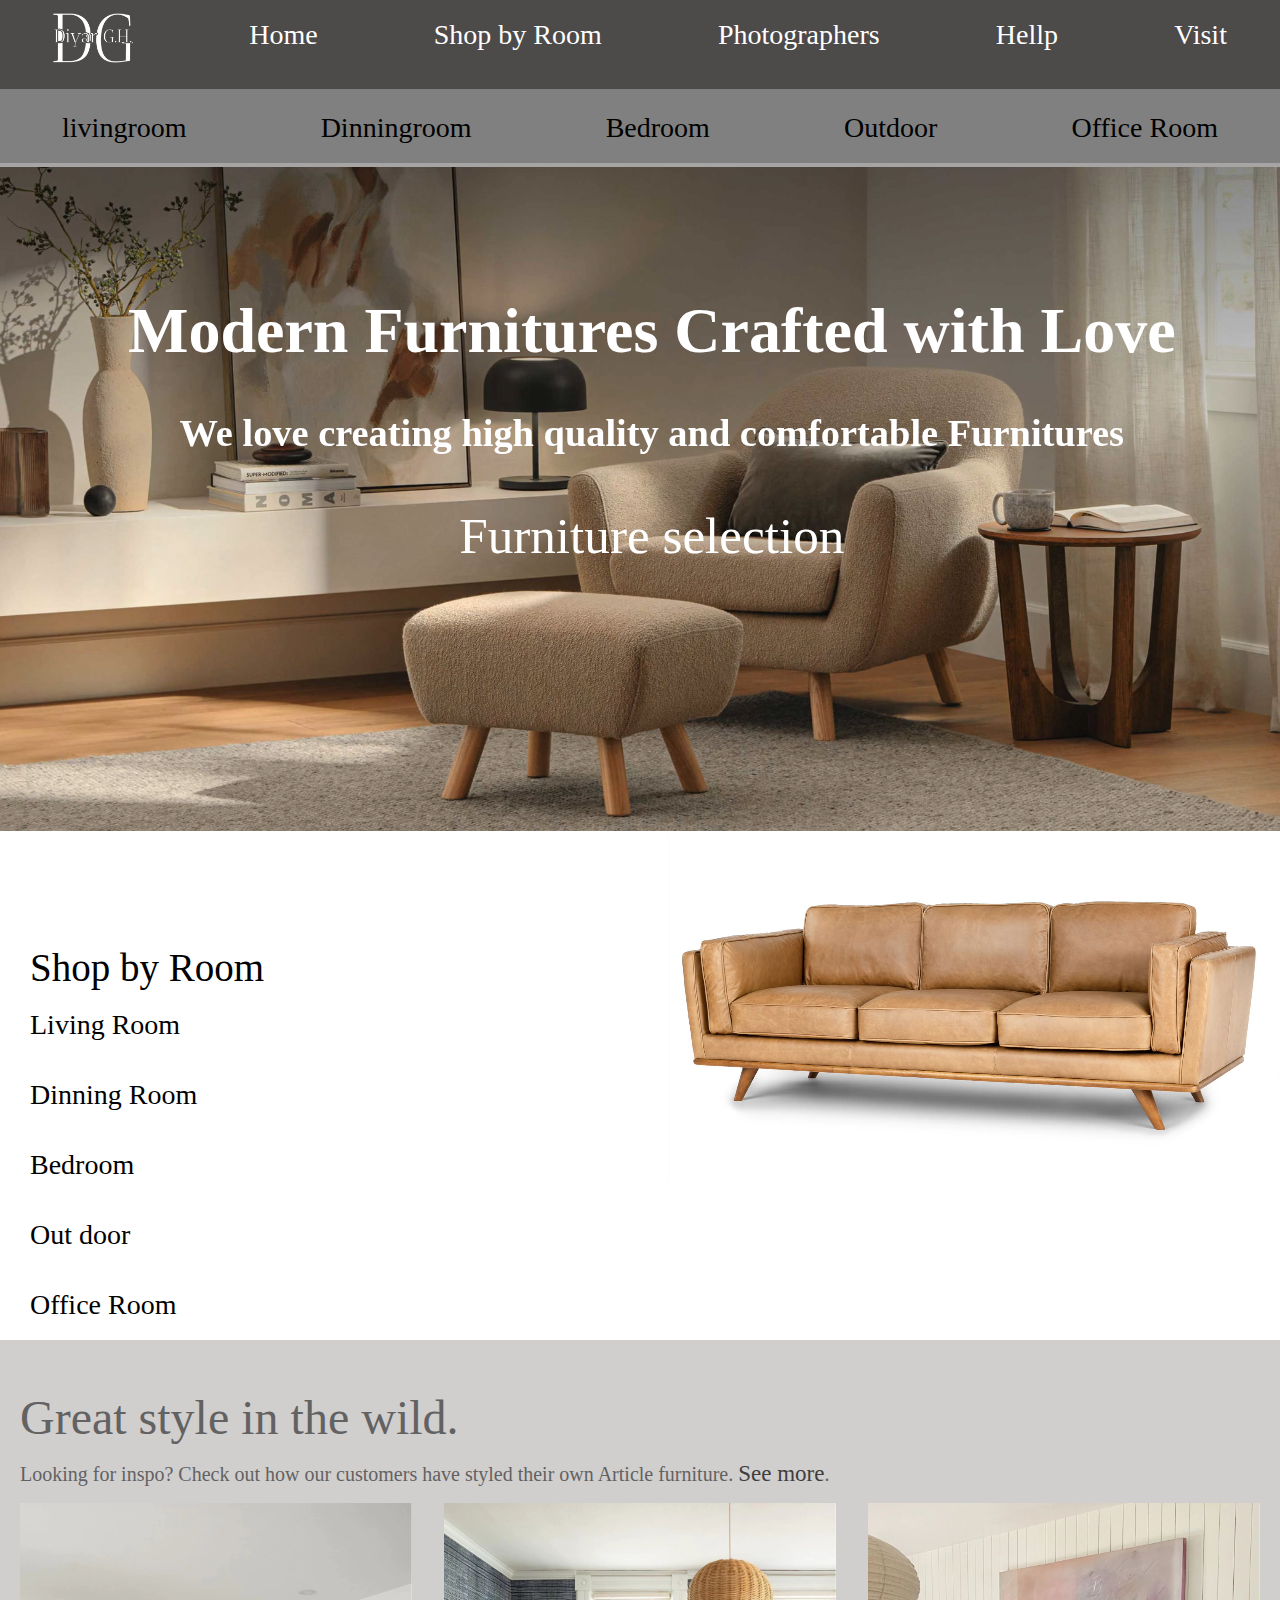
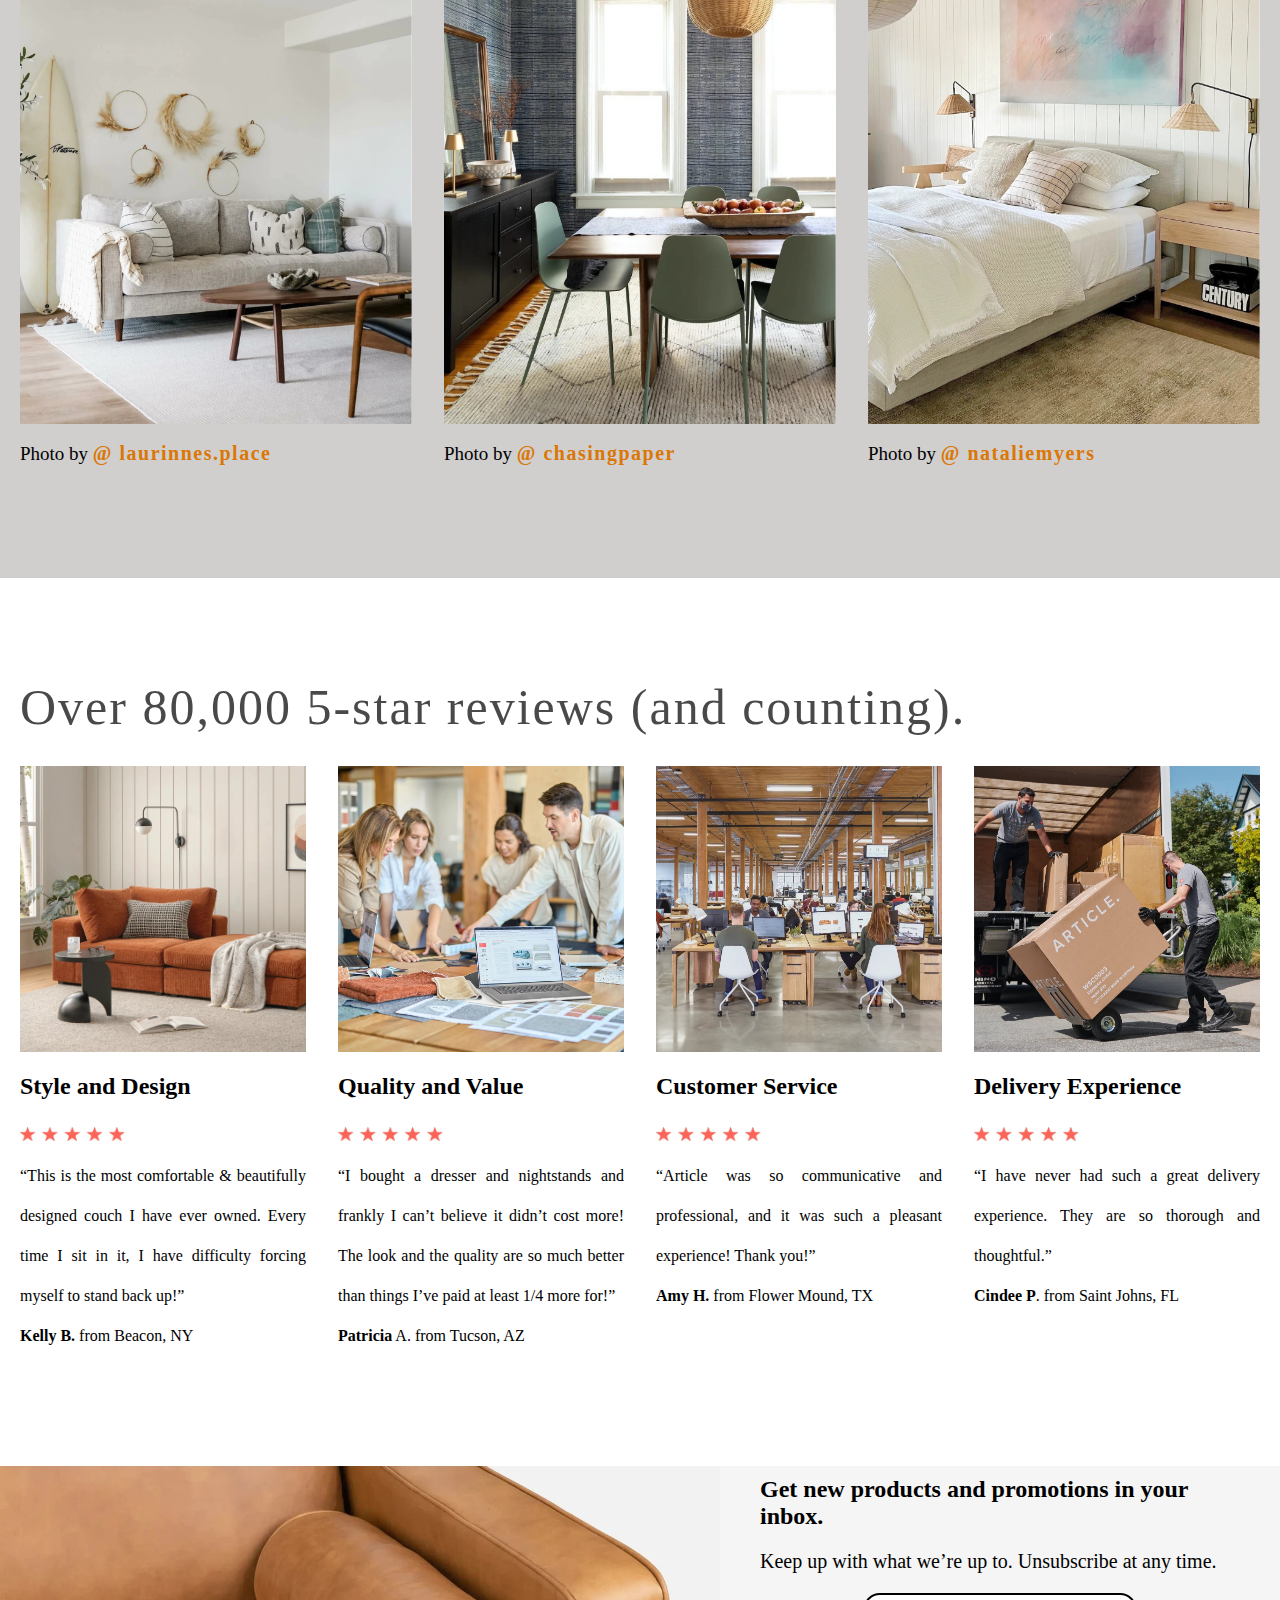
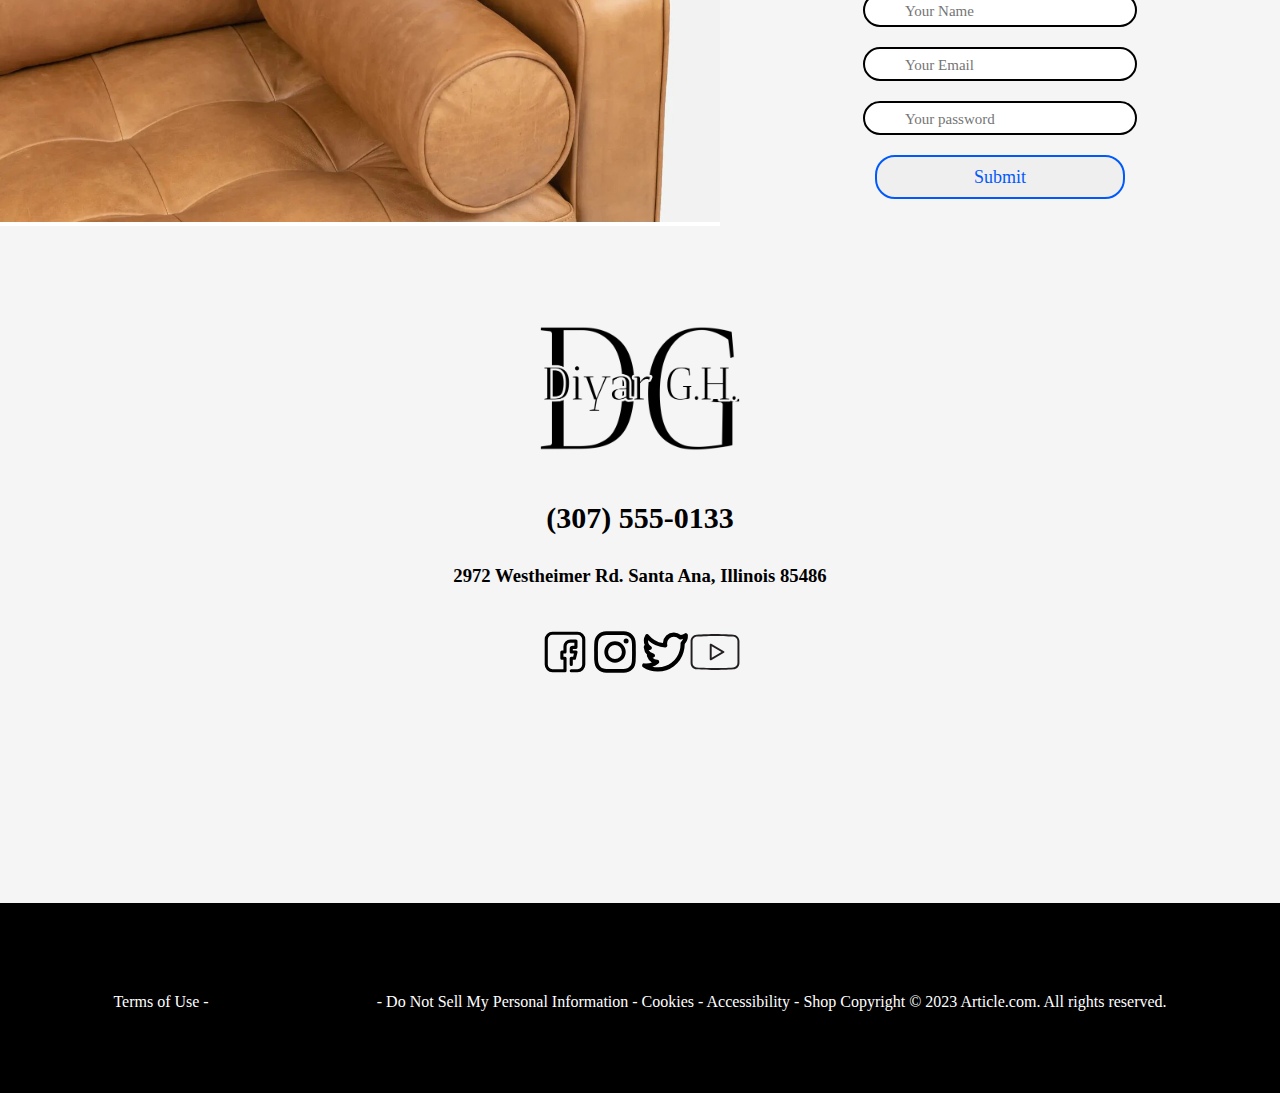
<file: index.html>
<!DOCTYPE html>
<html lang="en">
<head>
  <meta charset="UTF-8">
  <meta name="viewport" content="width=device-width, initial-scale=1.0">
  <link rel="preconnect" href="https://fonts.googleapis.com">
  <link rel="preconnect" href="https://fonts.gstatic.com" crossorigin>
  <link href="https://fonts.googleapis.com/css2?family=PT+Serif:wght@400;700&family=Poppins:wght@200;500;700;900&family=Roboto+Slab:wght@300;500;700&family=Roboto:ital,wght@0,300;0,500;0,700;0,900;1,300;1,900&display=swap" rel="stylesheet">
  <link rel="stylesheet" href="home.css">
  <link rel="stylesheet" href="header.css">
 <title>Home</title>
 <link rel="icon" type="image/png" href="home-image/diyar-gh-low-resolution-logo-white-on-transparent-background.png"/>
 
</head>
<body>
  <header class="header-1">
    <div class="header-all">
        <a  class="header-img" href="index.html"><img src="home-image/logosmall.png" alt="logo"></a>
        <a class="a-header" href="#home">Home</a>
        <a class="a-header" href="#shop-by-room">Shop by Room</a>
        <a class="a-header" href="#photographer">Photographers</a>
        <a class="a-header" href="#hellp">Hellp</a>
        <a class="a-header" href="#visit">Visit</a>
    </div>
  </header>
  <header class="header-2">
    <div class="header-all-2">
        <a class="a-header-2" href="livingroom.html">livingroom</a>
        <a class="a-header-2" href="dinningroom.html">Dinningroom</a>
        <a class="a-header-2" href="bedroom.html">Bedroom</a>
        <a class="a-header-2" href="outdoor.html">Outdoor</a>
        <a class="a-header-2" href="Office Room.html">Office Room</a>
      
    </div>
  </header>

  <section>
    <div id="Home" class="first-section">
      <div class="video-page">
        <video src="home-image/home-page.mp4" autoplay muted loop></video>
        <div class="home-page-text">
          <h1 class="home-h1">Modern Furnitures Crafted with Love</h1>
          <h2 class="home-h2">We love creating high quality and comfortable Furnitures</h2>
          <a class="a-home-video" href="#shop-by-room">Furniture selection</a>
        </div>
      </div>

    </div>
    <!--  -->
    <!--  -->
    <div id="shop-by-room" class="second-section">
      <div class="shop-room">
        <p class="p1">Shop by Room</p>
        <a href="livingroom.html">Living Room</a>
        <a href="dinningroom.html">Dinning Room</a>
        <a href="bedroom.html">Bedroom</a>
        <a href="outdoor.html">Out door</a>
        <a href="Office Room.html">Office Room</a>
      </div>
      <video  class="video-home-page-2" src="home-image/home-page-2.mp4" autoplay muted loop></video>
    </div>

    <div id="photographer" class="third-section">
      <h1 class="third-h1">Great style in the wild.</h1>
      <p class="third-p">Looking for inspo? Check out how our customers have styled their own Article furniture. <a class="third-a" href="">See more</a >.</p>
      <div class="third-section-into">
        <div class="third-section-into-image">
          <img src="home-image/third-section.jpg" alt="Chair">
          <p class="third-a-p">Photo by <a class="third-a-a" href="https://www.instagram.com/p/CswH2VCLVXu/">&#64; laurinnes.place</a></p>
        </div>
        <div class="third-section-into-image">
          <img src="home-image/third-section-2.jpg" alt="Chair">
          <p class="third-a-p">Photo by <a class="third-a-a" href="https://www.instagram.com/p/ClWiLTVr8Qv/">&#64; chasingpaper</a></p>
        </div>
        <div class="third-section-into-image">
          <img src="home-image/third-section-3.jpg" alt="Chair">
          <p class="third-a-p">Photo by <a class="third-a-a" href="https://www.instagram.com/p/CVGuEVRh4uT/">&#64; nataliemyers</a></p>
        </div>
      </div>
    </div>
    <!--  -->
    
    <!--  -->
  
    <div class="fourth-section">
      <h1 class="four-h1">Over 80,000 5-star reviews (and counting).</h1>
      <div class="fourth-into">
        <!-- 1 -->
        <div>
          <img src="home-image/fourth-section.jpg" alt="image">
          <div class="fourth-text">
            <h2>Style and Design</h2>
            <img src="home-image/fourth-section-icons.jpg" alt="stare incon">
            <p>“This is the most comfortable & beautifully designed couch I have ever owned.
              Every time I sit in it, I have difficulty forcing myself to stand back up!”
            </p>
            <p class="p.location"><strong>Kelly B.</strong> from Beacon, NY</p>
          </div>
        </div>
        <!-- 2 -->
        <div>
          <img src="home-image/fourth-section-1.jpg" alt="image">
          <div class="fourth-text">
            <h2>Quality and Value</h2>
            <img src="home-image/fourth-section-icons.jpg" alt="stare incon">
            <p>“I bought a dresser and nightstands and frankly I can’t believe it didn’t cost more!
              The look and the quality are so much better than things I’ve paid at least 1/4 more for!”
            </p>
            <p class="p.location"><strong>Patricia</strong> A. from Tucson, AZ</p>
          </div>
        </div>
        <!-- 3 -->
        <div>
          <img src="home-image/fourth-section-2.jpg" alt="image">
          <div class="fourth-text">
            <h2>Customer Service</h2>
            <img src="home-image/fourth-section-icons.jpg" alt="stare incon">
            <p>“Article was so communicative and professional, and it was such a
               pleasant experience! Thank you!”
            </p>
            <p class="p.location"><strong>Amy H.</strong> from Flower Mound, TX</p>
          </div>
        </div>
        <!-- 4 -->

        <div>
          <img src="home-image/fourth-section-3.jpg" alt="image">
          <div class="fourth-text">
            <h2>Delivery Experience</h2>
            <img src="home-image/fourth-section-icons.jpg" alt="stare incon">
            <p>“I have never had such a great delivery experience. They are so thorough
               and thoughtful.”
            </p>
            <p class="p.location"><strong>Cindee P</strong>. from Saint Johns, FL</p>
          </div>
        </div>

      </div>
    </div>
    <!--  -->
    <!--  -->

    <div id="hellp" class="fifth-section">
      <div>
        <img class="fifthc" src="home-image/fifth-section.jpg" alt="chair">
      </div>
      <div class="fifth-text">
        <div class="fifth">
          <h2 class="fifth-h2">Get new products and promotions in your inbox.</h2>
          <p  class="fifth-p">Keep up with what we’re up to. Unsubscribe at any time.</p>
          <form action="" method="post">
            <input type="text" placeholder="Your Name">
            <input type="email" placeholder="Your Email">
            <input type="password" placeholder="Your password">
            <input CLass="submit" type="submit" >
          </form>
        </div>
      </div>
    </div>

    <div id="visit" class="sixth-section">
      <img class="logo-sixth" src="home-image/diyar-gh-low-resolution-logo-black-on-transparent-background.png" alt="logo">
      <h1 class="sixth-h1">(307) 555-0133</h1>
      <h3 class="sixth-h3">2972 Westheimer Rd. Santa Ana, Illinois 85486</h3>
      <div class="sixth-icons">
       <a href="https://www.facebook.com/article"><img  class="sixth-img" src="home-image/facebook.svg" alt="facebook"></a>
       <a href="https://www.instagram.com/article/"><img class="sixth-img" src="home-image/instagram.svg" alt="Instgrame"></a>
       <a href="https://twitter.com/articlemodern"><img  class="sixth-img"src="home-image/twitter.svg" alt="twitter"></a>
       <a href="https://www.youtube.com/c/articlemodern"><img class="sixth-img" src="home-image/youtube.svg" alt="youtube"></a>
      </div>
    </div>
  </section>
  <footer>
    <p class="footer.p">Terms of Use -  <a href="https://www.article.com/browse/106/rooms-living-room">Privacy Policy</a>- Do Not Sell My Personal Information - Cookies - Accessibility - Shop
      Copyright © 2023 Article.com. All rights reserved.</p>
    <h4><a href="https://www.article.com/browse/106/rooms-living-room"></a></h4>
  </footer>
</body>
</html>
</file>
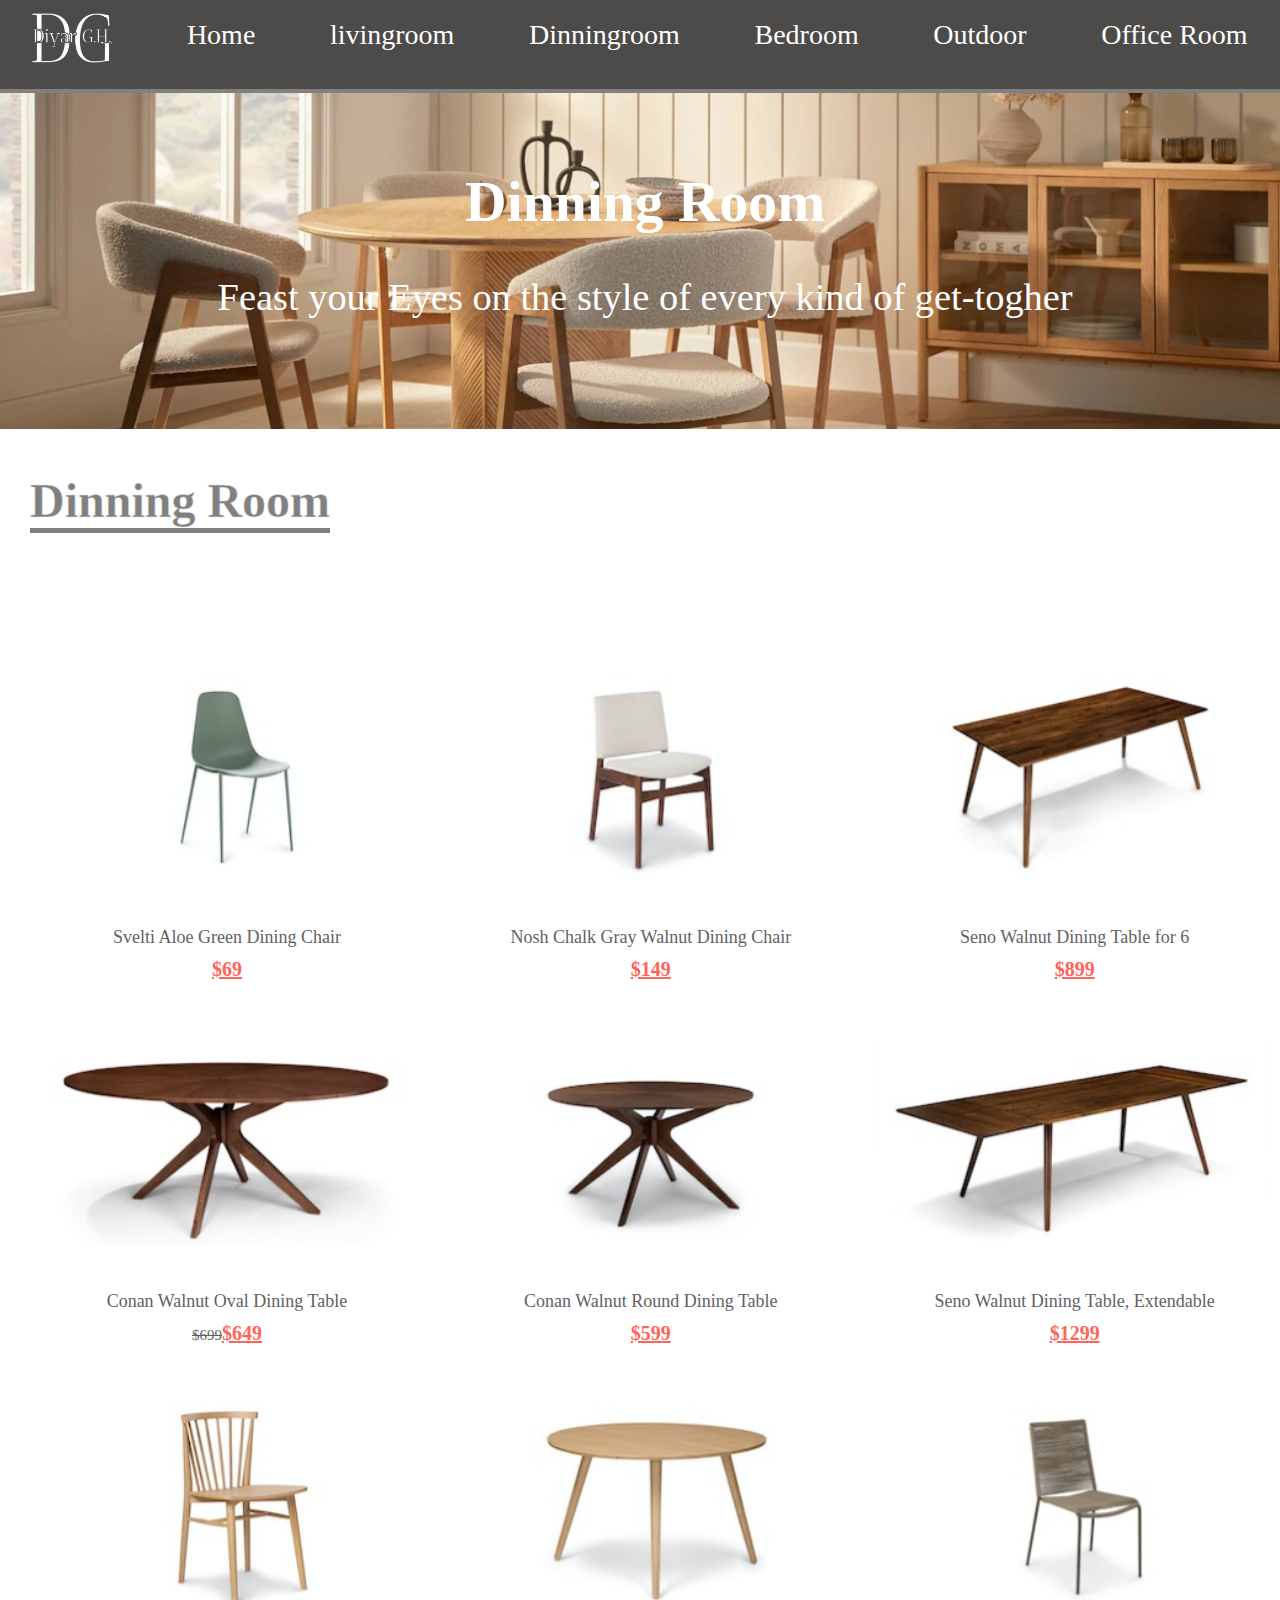
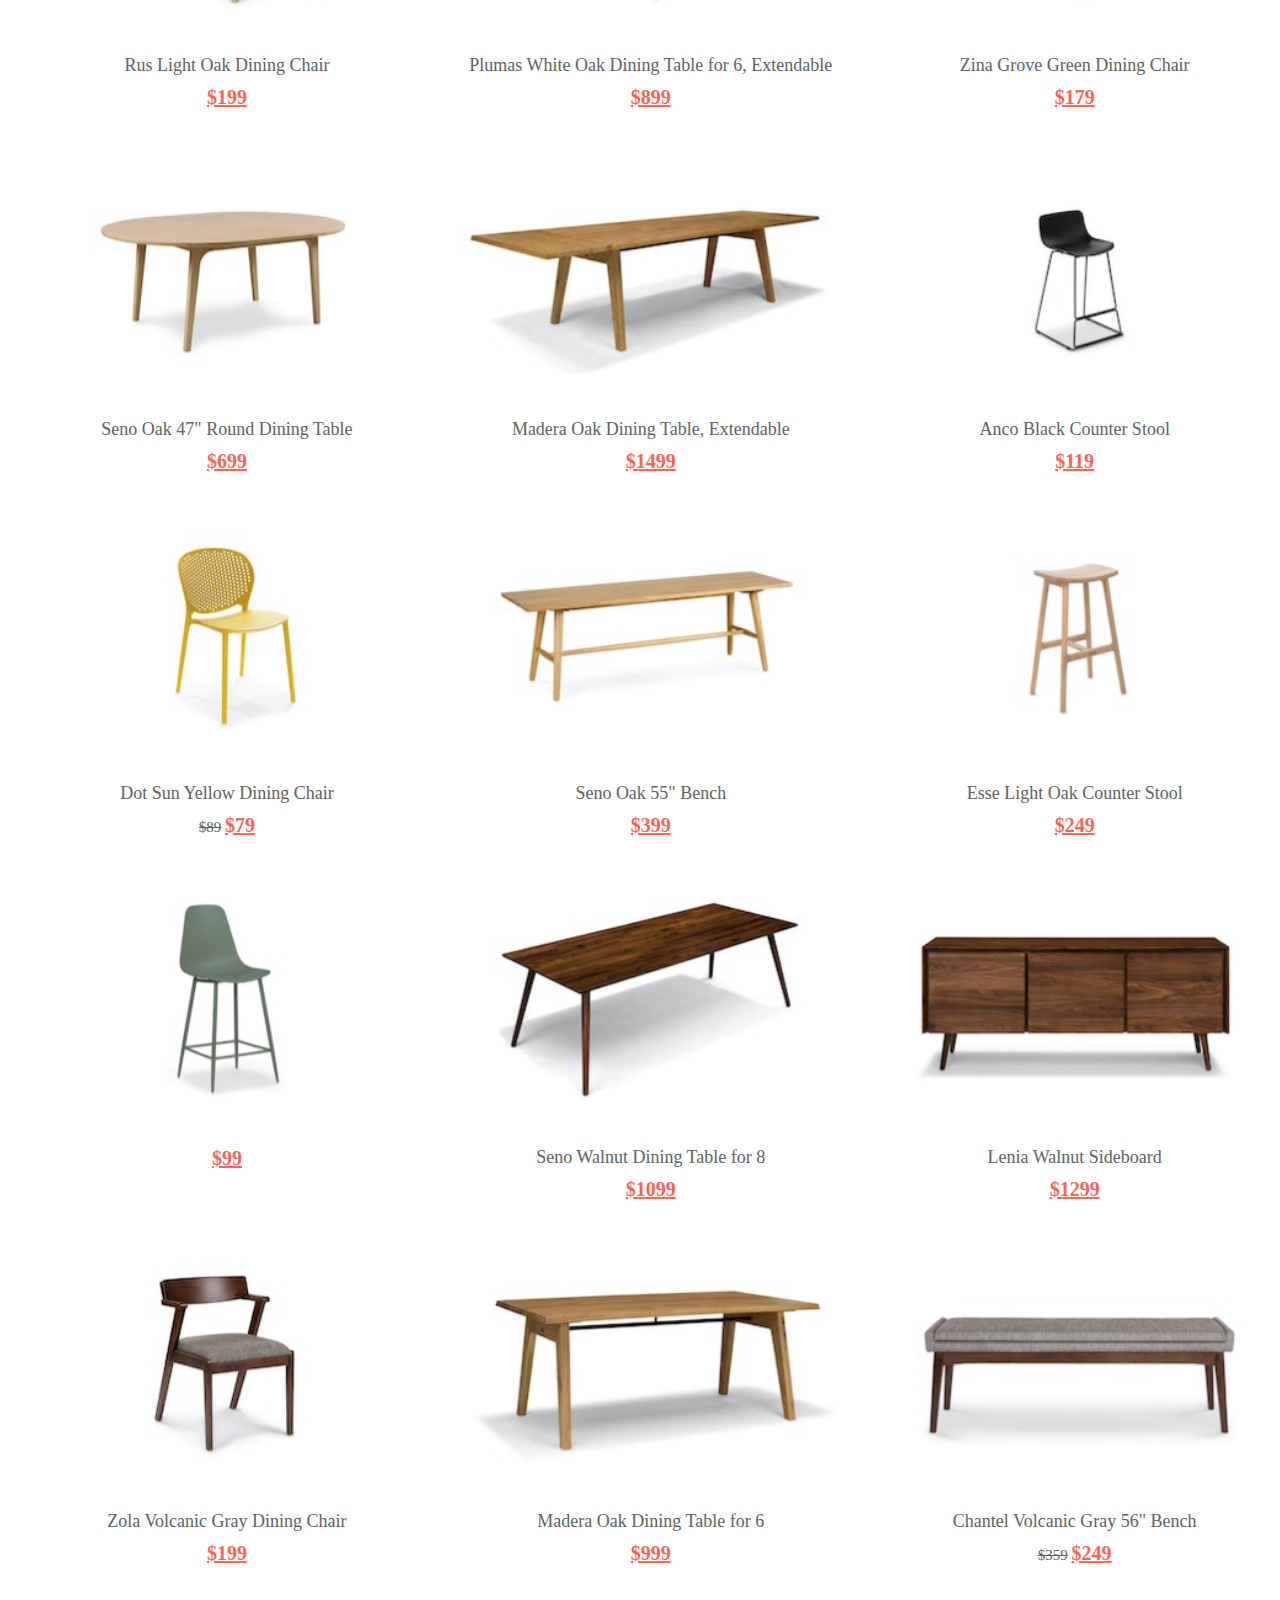
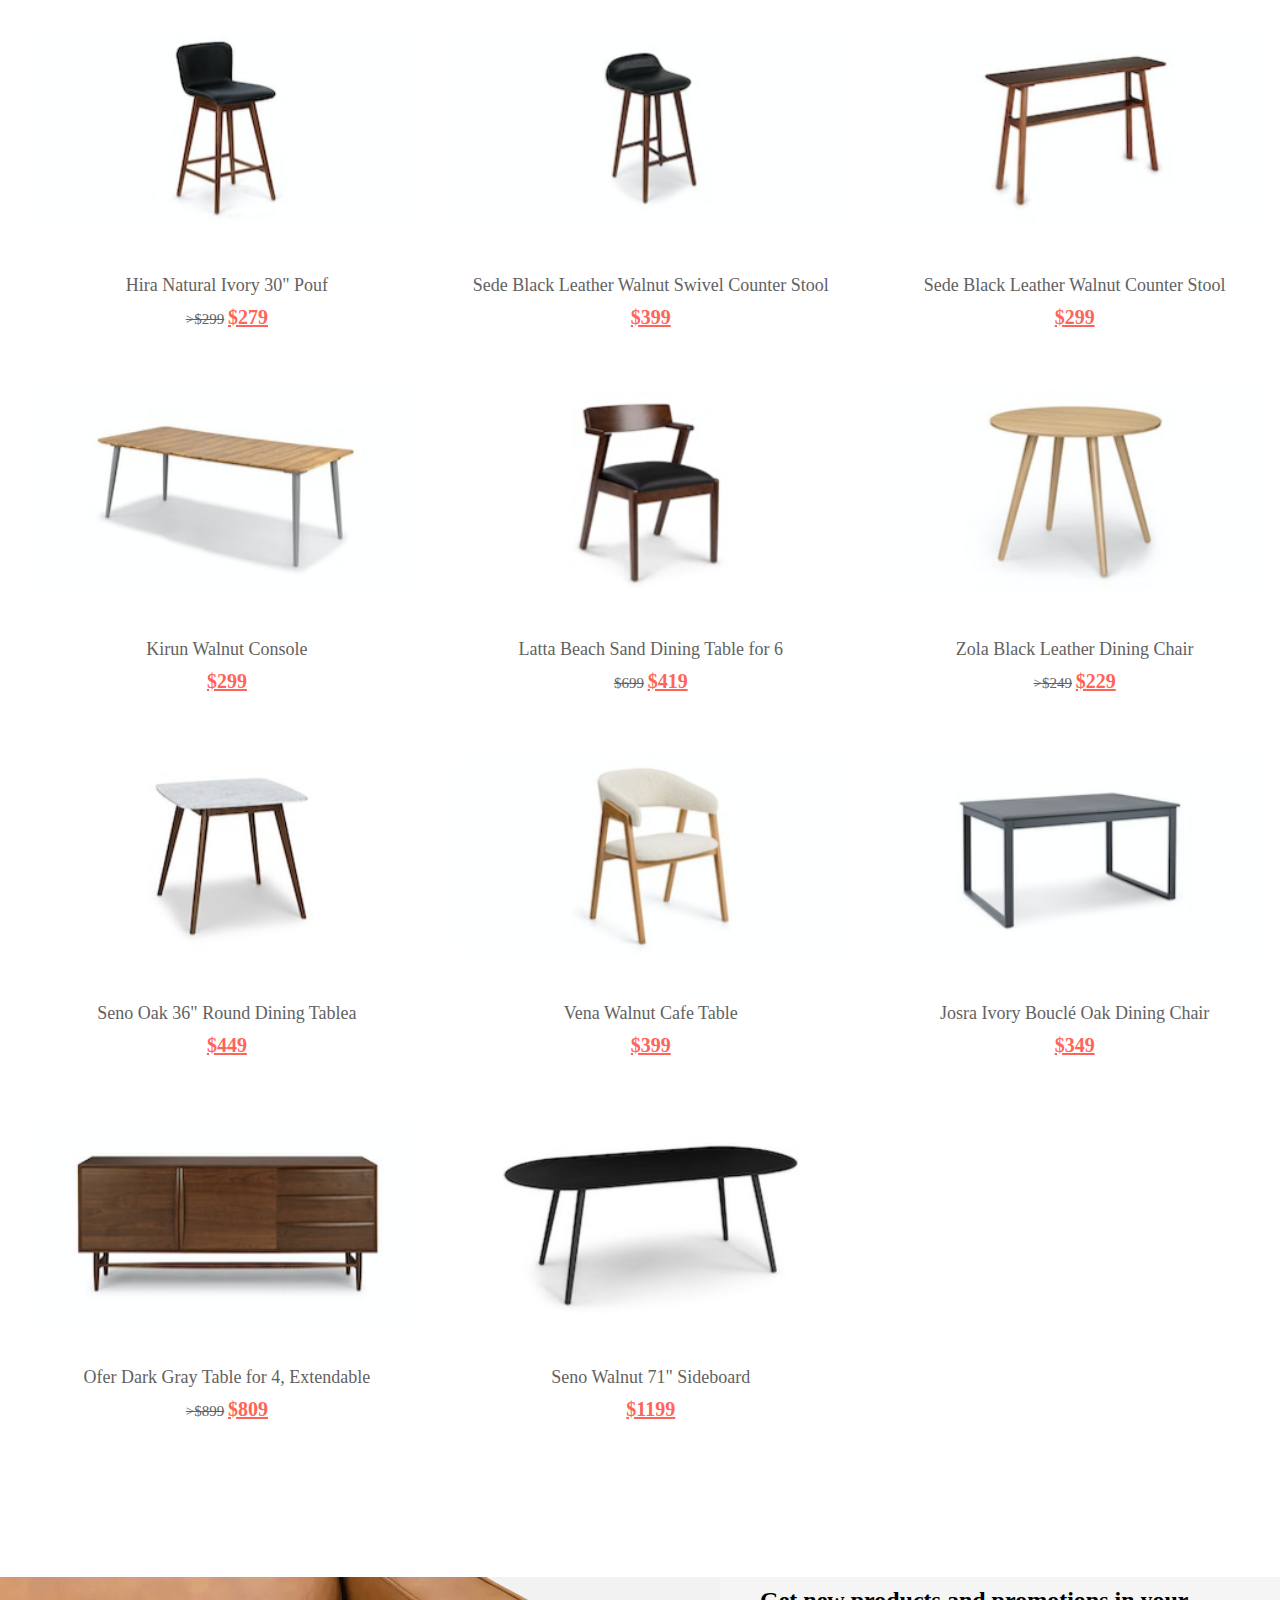
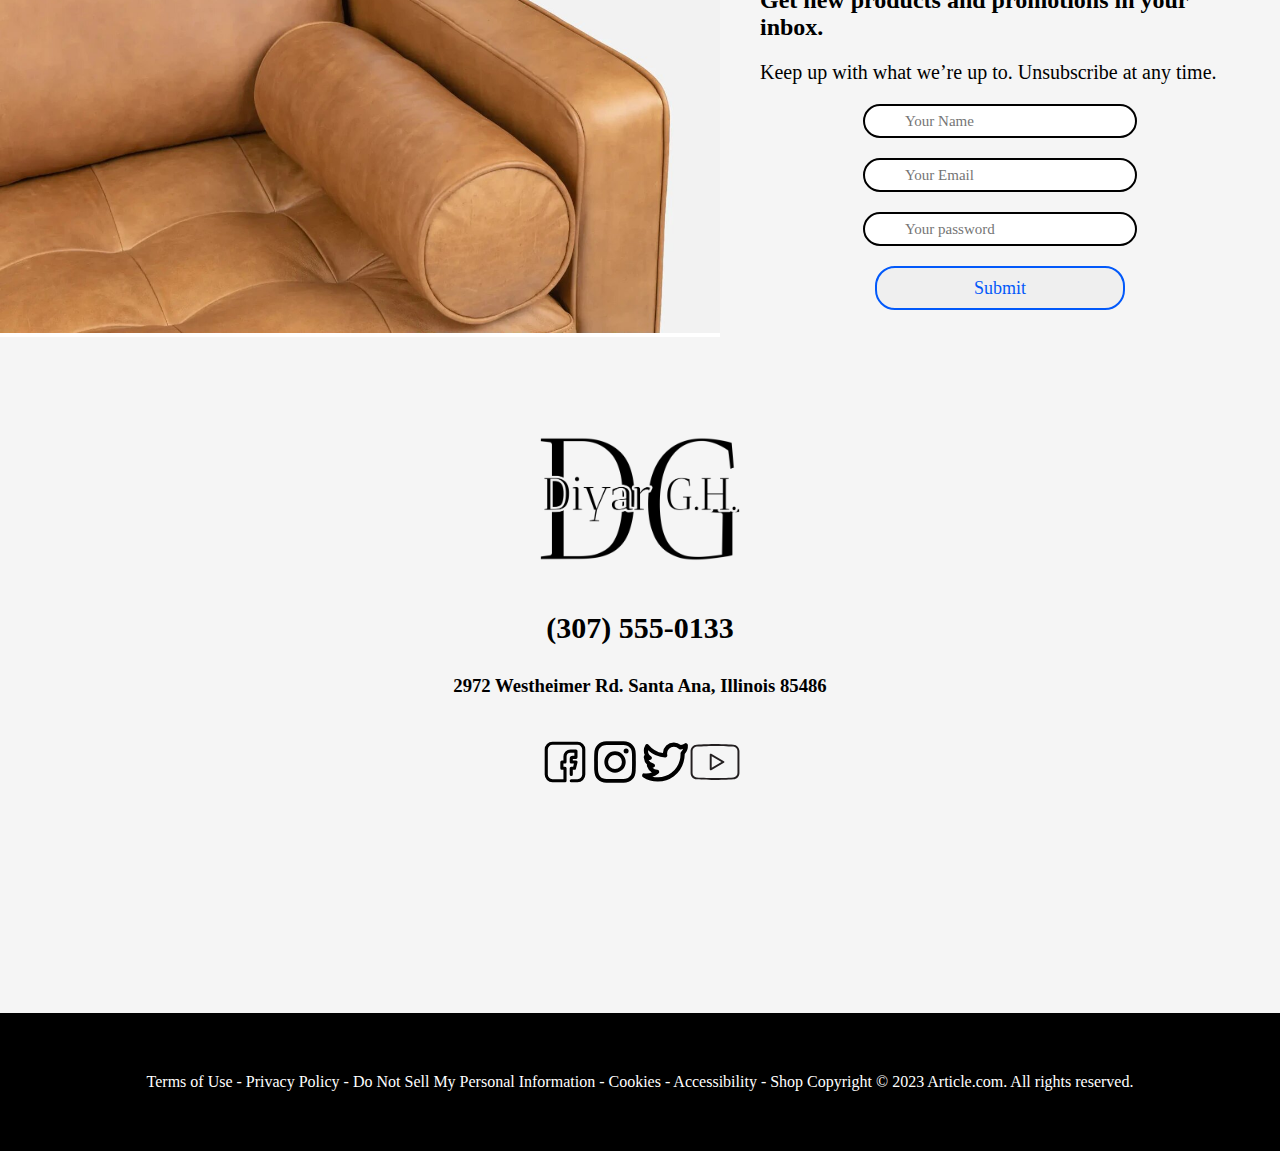
<file: dinningroom.html>
<!DOCTYPE html>
<html lang="en">
<head>
  <meta charset="UTF-8">
  <meta name="viewport" content="width=device-width, initial-scale=1.0">
  <link rel="preconnect" href="https://fonts.googleapis.com">
  <link rel="preconnect" href="https://fonts.gstatic.com" crossorigin>
  <link href="https://fonts.googleapis.com/css2?family=PT+Serif:wght@400;700&family=Poppins:wght@200;500;700;900&family=Roboto+Slab:wght@300;500;700&family=Roboto:ital,wght@0,300;0,500;0,700;0,900;1,300;1,900&display=swap" rel="stylesheet">
  <link rel="stylesheet" href="home.css">
  <link rel="stylesheet" href="livingroom.css">
  <link rel="stylesheet" href="header.css">
  <title>Dinning Room</title>
</head>
<body>
  <header class="header-1">
    <div class="header-all">
        <a  class="header-img" href="index.html"><img src="home-image/logosmall.png" alt="logo"></a>
        <a class="a-header" href="index.html">Home</a>
        <a class="a-header" href="livingroom.html">livingroom</a>
        <a class="a-header" href="dinningroom.html">Dinningroom</a>
        <a class="a-header" href="bedroom.html">Bedroom</a>
        <a class="a-header" href="outdoor.html">Outdoor</a>
        <a class="a-header" href="Office Room.html">Office Room</a>
      
    </div>
  </header>
  <div class="front-bage-img">
    <img class="front-bage-imagen" src="home-image/Dinning room.jpg" alt="Dinning">
    <div class="text-bage">
      <h2>Dinning Room</h2>
      <p>Feast your Eyes on the style of every kind of get-togher</p>
    </div>
  </div>
  
   <p class="title">Dinning Room</p>
  <div class="home-livingroom">
    <!-- 1 -->
    <div class="card">
        <div class="card-inner">
          <div class="front">
            <img src="Diningroom/1.jpg" alt="chair">
          </div>
          <div class="back">
            <img src="Diningroom/-1.jpg" alt="chair">  
          </div>
        </div>
        <p class="text-card">Svelti Aloe Green Dining Chair</p>
       <p class="text-2"> <ins>$69</ins><p>
    </div> 
    <!-- 2 -->
    <div class="card">
      <div class="card-inner">
        <div class="front">
          <img src="Diningroom/2.jpg" alt="chair">
        </div>
        <div class="back">
          <img src="Diningroom/-2.jpg" alt="chair">  
        </div>
      </div>
      <p class="text-card">Nosh Chalk Gray Walnut Dining Chair</p>
     <p class="text-2"> <ins>$149</ins><p>
    </div> 
    <!-- 3 -->
    <div class="card">
      <div class="card-inner">
        <div class="front">
          <img src="Diningroom/3.jpg" alt="chair">
        </div>
        <div class="back">
          <img src="Diningroom/-3.jpg" alt="chair">  
        </div>
      </div>
      <p class="text-card">Seno Walnut Dining Table for 6</p>
     <p class="text-2"> <ins>$899</ins><p>
    </div> 
    <!-- 4 -->
    <div class="card">
      <div class="card-inner">
        <div class="front">
          <img src="Diningroom/4.jpg" alt="chair">
        </div>
        <div class="back">
          <img src="Diningroom/-4.jpg" alt="chair">  
        </div>
      </div>
      <p class="text-card">Conan Walnut Oval Dining Table</p>
     <p class="text-2"><del>$699</del><ins>$649</ins><p>
    </div> 
    <!-- 5 -->
    <div class="card">
      <div class="card-inner">
        <div class="front">
          <img src="Diningroom/5.jpg" alt="chair">
        </div>
        <div class="back">
          <img src="Diningroom/-5.jpg" alt="chair">  
        </div>
      </div>
      <p class="text-card">Conan Walnut Round Dining Table</p>
     <p class="text-2"><ins>$599</ins><p>
    </div> 
    <!-- 6 -->
    <div class="card">
      <div class="card-inner">
        <div class="front">
          <img src="Diningroom/6.jpg" alt="chair">
        </div>
        <div class="back">
          <img src="Diningroom/-6.jpg" alt="chair">  
        </div>
      </div>
      <p class="text-card">Seno Walnut Dining Table, Extendable</p>
     <p class="text-2"><ins>$1299</ins><p>
    </div> 
    <!-- 7 -->
    <div class="card">
      <div class="card-inner">
        <div class="front">
          <img src="Diningroom/7.jpg" alt="chair">
        </div>
        <div class="back">
          <img src="Diningroom/-7.jpg" alt="chair">  
        </div>
      </div>
      <p class="text-card">Rus Light Oak Dining Chair</p>
     <p class="text-2"><ins>$199</ins><p>
    </div> 
    <!-- 8 -->
    <div class="card">
      <div class="card-inner">
        <div class="front">
          <img src="Diningroom/8.jpg" alt="chair">
        </div>
        <div class="back">
          <img src="Diningroom/-8.jpg" alt="chair">  
        </div>
      </div>
      <p class="text-card">Plumas White Oak Dining Table for 6, Extendable</p>
     <p class="text-2"><ins>$899</ins><p>
    </div> 
    <!-- 9 -->
    <div class="card">
      <div class="card-inner">
        <div class="front">
          <img src="Diningroom/9.jpg" alt="chair">
        </div>
        <div class="back">
          <img src="Diningroom/-9.jpg" alt="chair">  
        </div>
      </div>
      <p class="text-card">Zina Grove Green Dining Chair</p>
     <p class="text-2"><ins>$179</ins><p>
    </div> 
    <!-- 10 -->
    <div class="card">
      <div class="card-inner">
        <div class="front">
          <img src="Diningroom/10.jpg" alt="chair">
        </div>
        <div class="back">
          <img src="Diningroom/-10.jpg" alt="chair">  
        </div>
      </div>
      <p class="text-card">Seno Oak 47" Round Dining Table</p>
     <p class="text-2"><ins>$699</ins><p>
    </div> 
      <!-- 11 -->
      <div class="card">
        <div class="card-inner">
          <div class="front">
            <img src="Diningroom/11.jpg" alt="chair">
          </div>
          <div class="back">
            <img src="Diningroom/-11.jpg" alt="chair">  
          </div>
        </div>
        <p class="text-card">Madera Oak Dining Table, Extendable</p>
       <p class="text-2"><ins>$1499</ins><p>
    </div> 
    <!-- 12 -->
    <div class="card">
      <div class="card-inner">
        <div class="front">
          <img src="Diningroom/12.jpg" alt="chair">
        </div>
        <div class="back">
          <img src="Diningroom/-12.jpg" alt="chair">  
        </div>
      </div>
      <p class="text-card">Anco Black Counter Stool</p>
     <p class="text-2"><ins>$119</ins><p>
    </div> 
    <!-- 13 -->
    <div class="card">
      <div class="card-inner">
        <div class="front">
          <img src="Diningroom/13.jpg" alt="chair">
        </div>
        <div class="back">
          <img src="Diningroom/-13.jpg" alt="chair">  
        </div>
      </div>
      <p class="text-card">Dot Sun Yellow Dining Chair</p>
     <p class="text-2"><del>$89</del> <ins>$79</ins><p>
    </div> 
    <!-- 14 -->
    <div class="card">
      <div class="card-inner">
        <div class="front">
          <img src="Diningroom/14.jpg" alt="chair">
        </div>
        <div class="back">
          <img src="Diningroom/-14.jpg" alt="chair">  
        </div>
      </div>
      <p class="text-card">Seno Oak 55" Bench</p>
     <p class="text-2"><ins>$399</ins><p>
    </div> 
    <!-- 5 -->
    <div class="card">
      <div class="card-inner">
        <div class="front">
          <img src="Diningroom/15.jpg" alt="chair">
        </div>
        <div class="back">
          <img src="Diningroom/-15.jpg" alt="chair">  
        </div>
      </div>
      <p class="text-card">Esse Light Oak Counter Stool</p>
     <p class="text-2"><ins>$249</ins><p>
    </div> 
    <!-- 16 -->
    <div class="card">
      <div class="card-inner">
        <div class="front">
          <img src="Diningroom/16.jpg" alt="chair">
        </div>
        <div class="back">
          <img src="Diningroom/-16.jpg" alt="chair">  
        </div>
      </div>
      <p class="text-card"></p>
     <p class="text-2"> <ins>$99</ins><p>
    </div> 
    <!-- 17 -->
    <div class="card">
      <div class="card-inner">
        <div class="front">
          <img src="Diningroom/17.jpg" alt="chair">
        </div>
        <div class="back">
          <img src="Diningroom/-17.jpg" alt="chair">  
        </div>
      </div>
      <p class="text-card">Seno Walnut Dining Table for 8</p>
     <p class="text-2"><ins>$1099</ins><p>
    </div> 
    <!--18 -->
    <div class="card">
      <div class="card-inner">
        <div class="front">
          <img src="Diningroom/18.jpg" alt="chair">
        </div>
        <div class="back">
          <img src="Diningroom/-18.jpg" alt="chair">  
        </div>
      </div>
      <p class="text-card">Lenia Walnut Sideboard</p>
     <p class="text-2"><ins>$1299</ins><p>
    </div> 
    <!-- 19 -->
    <div class="card">
      <div class="card-inner">
        <div class="front">
          <img src="Diningroom/19.jpg" alt="chair">
        </div>
        <div class="back">
          <img src="Diningroom/-19.jpg" alt="chair">  
        </div>
      </div>
      <p class="text-card">Zola Volcanic Gray Dining Chair</p>
     <p class="text-2"><ins>$199</ins><p>
    </div> 
    <!-- 20 -->
    <div class="card">
      <div class="card-inner">
        <div class="front">
          <img src="Diningroom/20.jpg" alt="chair">
        </div>
        <div class="back">
          <img src="Diningroom/-20.jpg" alt="chair">  
        </div>
      </div>
      <p class="text-card">Madera Oak Dining Table for 6</p>
     <p class="text-2"><ins>$999</ins><p>
    </div>
      <!-- 21 -->
      <div class="card">
        <div class="card-inner">
          <div class="front">
            <img src="Diningroom/21.jpg" alt="chair">
          </div>
          <div class="back">
            <img src="Diningroom/-21.jpg" alt="chair">  
          </div>
        </div>
        <p class="text-card">Chantel Volcanic Gray 56" Bench</p>
       <p class="text-2"><del>$359</del> <ins>$249</ins><p>
    </div> 
    <!--22 -->
    <div class="card">
      <div class="card-inner">
        <div class="front">
          <img src="Diningroom/22.jpg" alt="chair">
        </div>
        <div class="back">
          <img src="Diningroom/-22.webp" alt="chair">  
        </div>
      </div>
      <p class="text-card">Hira Natural Ivory 30" Pouf</p>
     <p class="text-2"><del>>$299</del> <ins>$279</ins><p>
    </div> 
    <!-- 23 -->
    <div class="card">
      <div class="card-inner">
        <div class="front">
          <img src="Diningroom/23.jpg" alt="chair">
        </div>
        <div class="back">
          <img src="Diningroom/-23.jpg" alt="chair">  
        </div>
      </div>
      <p class="text-card">Sede Black Leather Walnut Swivel Counter Stool</p>
     <p class="text-2"><ins>$399</ins><p>
    </div> 
    <!-- 24 -->
    <div class="card">
      <div class="card-inner">
        <div class="front">
          <img src="Diningroom/24.jpg" alt="chair">
        </div>
        <div class="back">
          <img src="Diningroom/-24.jpg" alt="chair">  
        </div>
      </div>
      <p class="text-card">Sede Black Leather Walnut Counter Stool </p>
     <p class="text-2"><ins>$299</ins><p>
    </div> 
    <!-- 25 -->
    <div class="card">
      <div class="card-inner">
        <div class="front">
          <img src="Diningroom/25.jpg" alt="chair">
        </div>
        <div class="back">
          <img src="Diningroom/-25.jpg" alt="chair">  
        </div>
      </div>
      <p class="text-card">Kirun Walnut Console</p>
     <p class="text-2"><ins>$299</ins><p>
    </div> 
    <!-- 26 -->
    <div class="card">
      <div class="card-inner">
        <div class="front">
          <img src="Diningroom/26.jpg" alt="chair">
        </div>
        <div class="back">
          <img src="Diningroom/-26.webp" alt="chair">  
        </div>
      </div>
      <p class="text-card">Latta Beach Sand Dining Table for 6</p>
     <p class="text-2"><del>$699</del> <ins>$419</ins><p>
    </div> 
    <!-- 27 -->
    <div class="card">
      <div class="card-inner">
        <div class="front">
          <img src="Diningroom/27.jpg" alt="chair">
        </div>
        <div class="back">
          <img src="Diningroom/-27.jpg" alt="chair">  
        </div>
      </div>
      <p class="text-card">Zola Black Leather Dining Chair</p>
     <p class="text-2"><del>>$249</del> <ins>$229</ins><p>
    </div> 
    <!-- 28 -->
    <div class="card">
      <div class="card-inner">
        <div class="front">
          <img src="Diningroom/28.jpg" alt="chair">
        </div>
        <div class="back">
          <img src="Diningroom/-28.jpg" alt="chair">  
        </div>
      </div>
      <p class="text-card">Seno Oak 36" Round Dining Tablea</p>
     <p class="text-2"><ins>$449</ins><p>
    </div> 
    <!-- 29 -->
    <div class="card">
      <div class="card-inner">
        <div class="front">
          <img src="Diningroom/29.jpg" alt="chair">
        </div>
        <div class="back">
          <img src="Diningroom/-29.jpg" alt="chair">  
        </div>
      </div>
      <p class="text-card">Vena Walnut Cafe Table</p>
     <p class="text-2"><ins>$399</ins><p>
    </div> 
    <!-- 30 -->
    <div class="card">
      <div class="card-inner">
        <div class="front">
          <img src="Diningroom/30.jpg" alt="chair">
        </div>
        <div class="back">
          <img src="Diningroom/-30.jpg" alt="chair">  
        </div>
      </div>
      <p class="text-card">Josra Ivory Bouclé Oak Dining Chair</p>
     <p class="text-2"><ins>$349</ins><p>
    </div>
       <!-- 31 -->
       <div class="card">
        <div class="card-inner">
          <div class="front">
            <img src="Diningroom/31.jpg" alt="chair">
          </div>
          <div class="back">
            <img src="Diningroom/-31.jpg" alt="chair">  
          </div>
        </div>
        <p class="text-card">Ofer Dark Gray Table for 4, Extendable</p>
       <p class="text-2"><del>>$899</del> <ins>$809</ins><p>
      </div> 
      <!-- 32 -->
      <div class="card">
        <div class="card-inner">
          <div class="front">
            <img src="Diningroom/32.jpg" alt="chair">
          </div>
          <div class="back">
            <img src="Diningroom/-32.jpg" alt="chair">  
          </div>
        </div>
        <p class="text-card">Seno Walnut 71" Sideboard</p>
       <p class="text-2"> <ins>$1199</ins><p>
      </div>

  </div>
  <div class="fifth-section">
    <div>
      <img class="fifthc" src="home-image/fifth-section.jpg" alt="chair">
    </div>
    <div class="fifth-text">
      <div class="fifth">
        <h2 class="fifth-h2">Get new products and promotions in your inbox.</h2>
        <p  class="fifth-p">Keep up with what we’re up to. Unsubscribe at any time.</p>
        <form action="" method="post">
          <input type="text" placeholder="Your Name">
          <input type="email" placeholder="Your Email">
          <input type="password" placeholder="Your password">
          <input CLass="submit" type="submit" >
        </form>
      </div>
    </div>
  </div>
  <div class="sixth-section">
    <img class="logo-sixth" src="home-image/diyar-gh-low-resolution-logo-black-on-transparent-background.png" alt="logo">
    <h1 class="sixth-h1">(307) 555-0133</h1>
    <h3 class="sixth-h3">2972 Westheimer Rd. Santa Ana, Illinois 85486</h3>
    <div class="sixth-icons">
     <a href="https://www.facebook.com/article"><img  class="sixth-img" src="home-image/facebook.svg" alt="facebook"></a>
     <a href="https://www.instagram.com/article/"><img class="sixth-img" src="home-image/instagram.svg" alt="Instgrame"></a>
     <a href="https://twitter.com/articlemodern"><img  class="sixth-img"src="home-image/twitter.svg" alt="twitter"></a>
     <a href="https://www.youtube.com/c/articlemodern"><img class="sixth-img" src="home-image/youtube.svg" alt="youtube"></a>
    </div>
  </div>
</section>
<footer>
  <p class="footer.p">Terms of Use - Privacy Policy - Do Not Sell My Personal Information - Cookies - Accessibility - Shop
    Copyright © 2023 Article.com. All rights reserved.</p>
</footer>
  
</body>
</html>
</file>
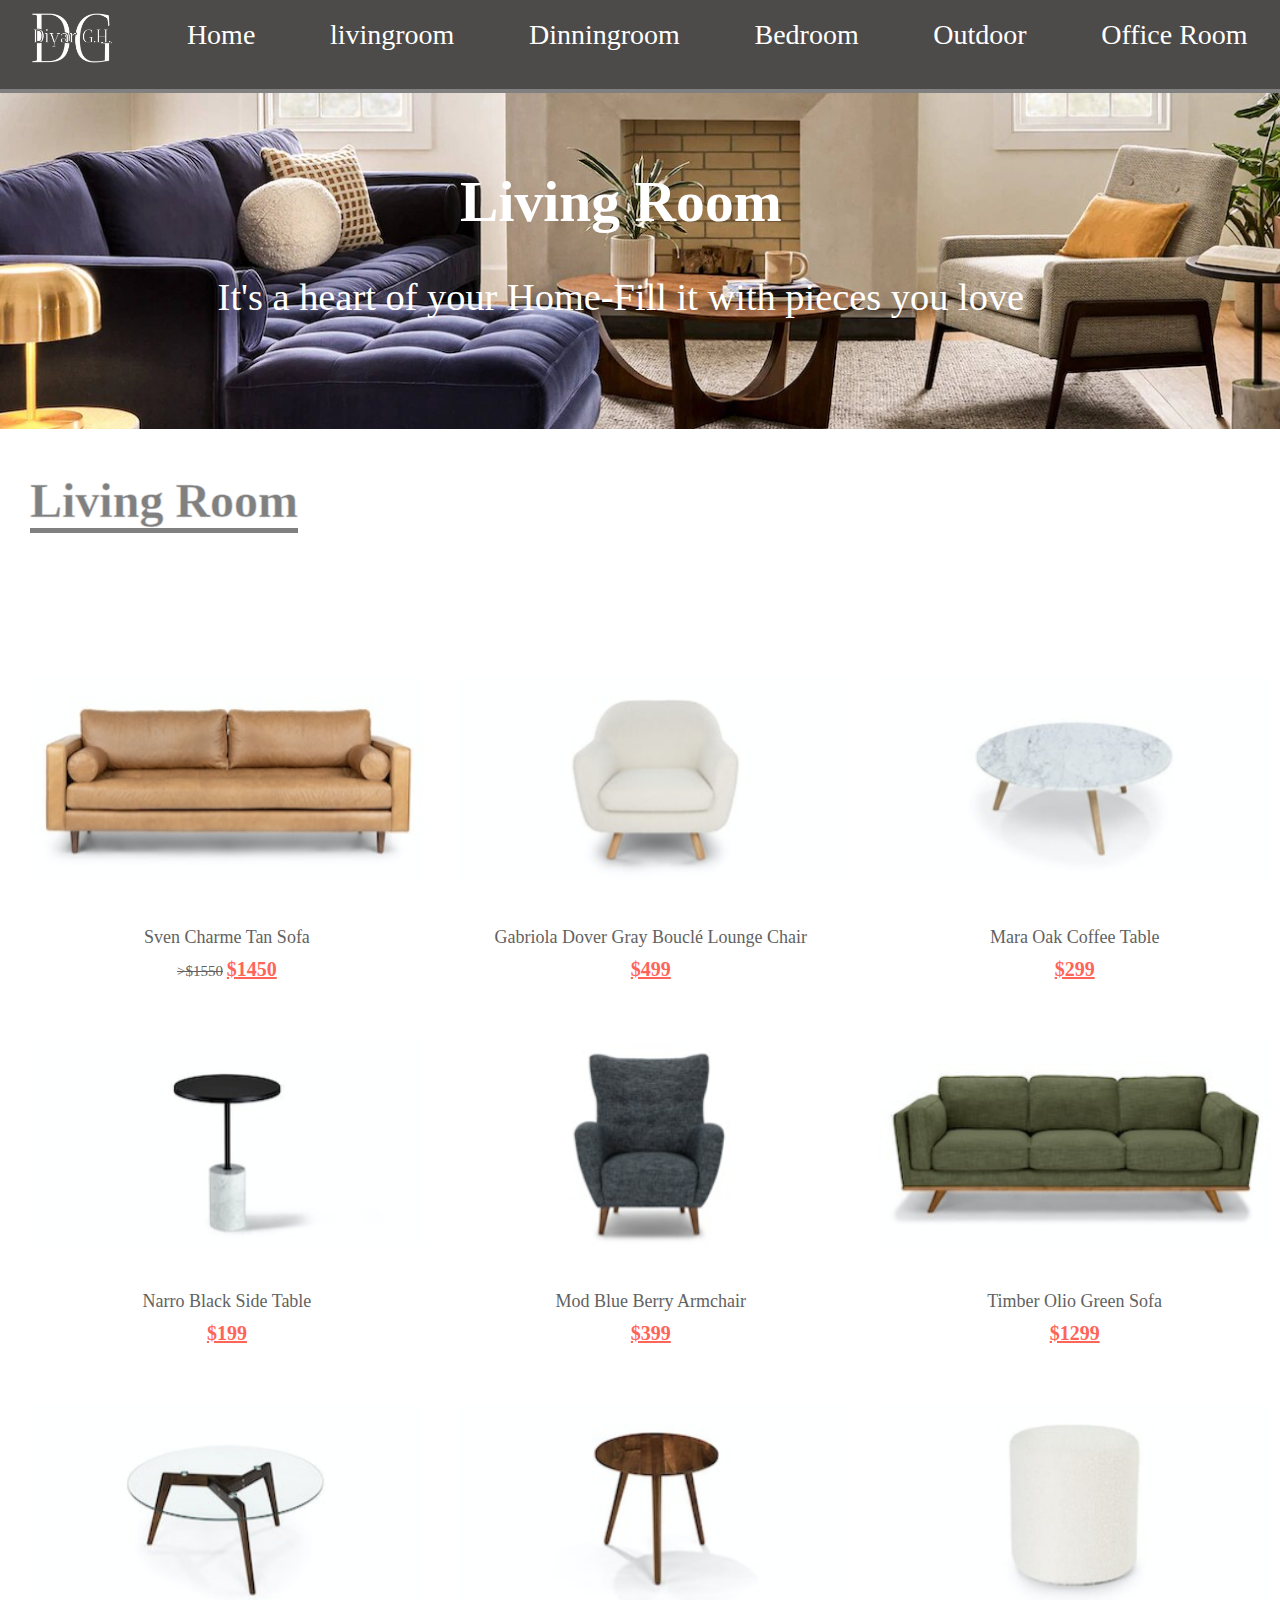
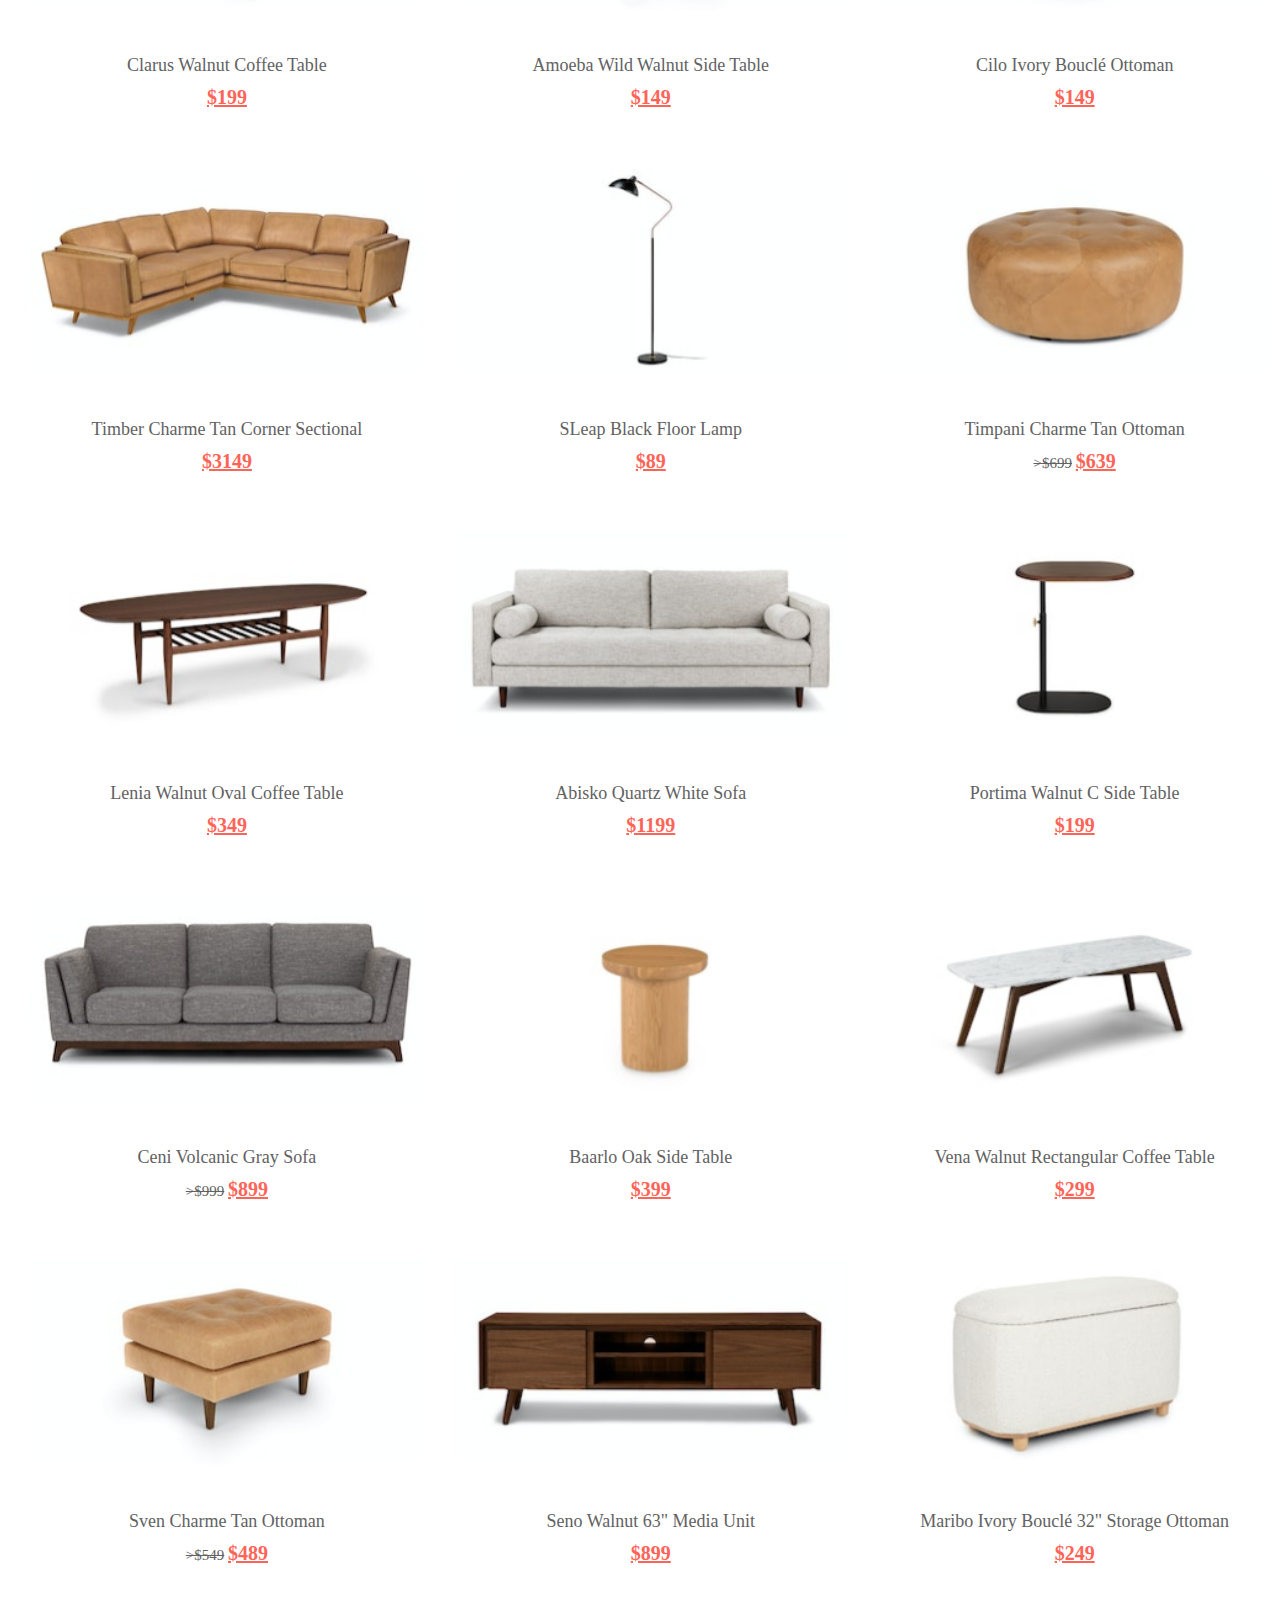
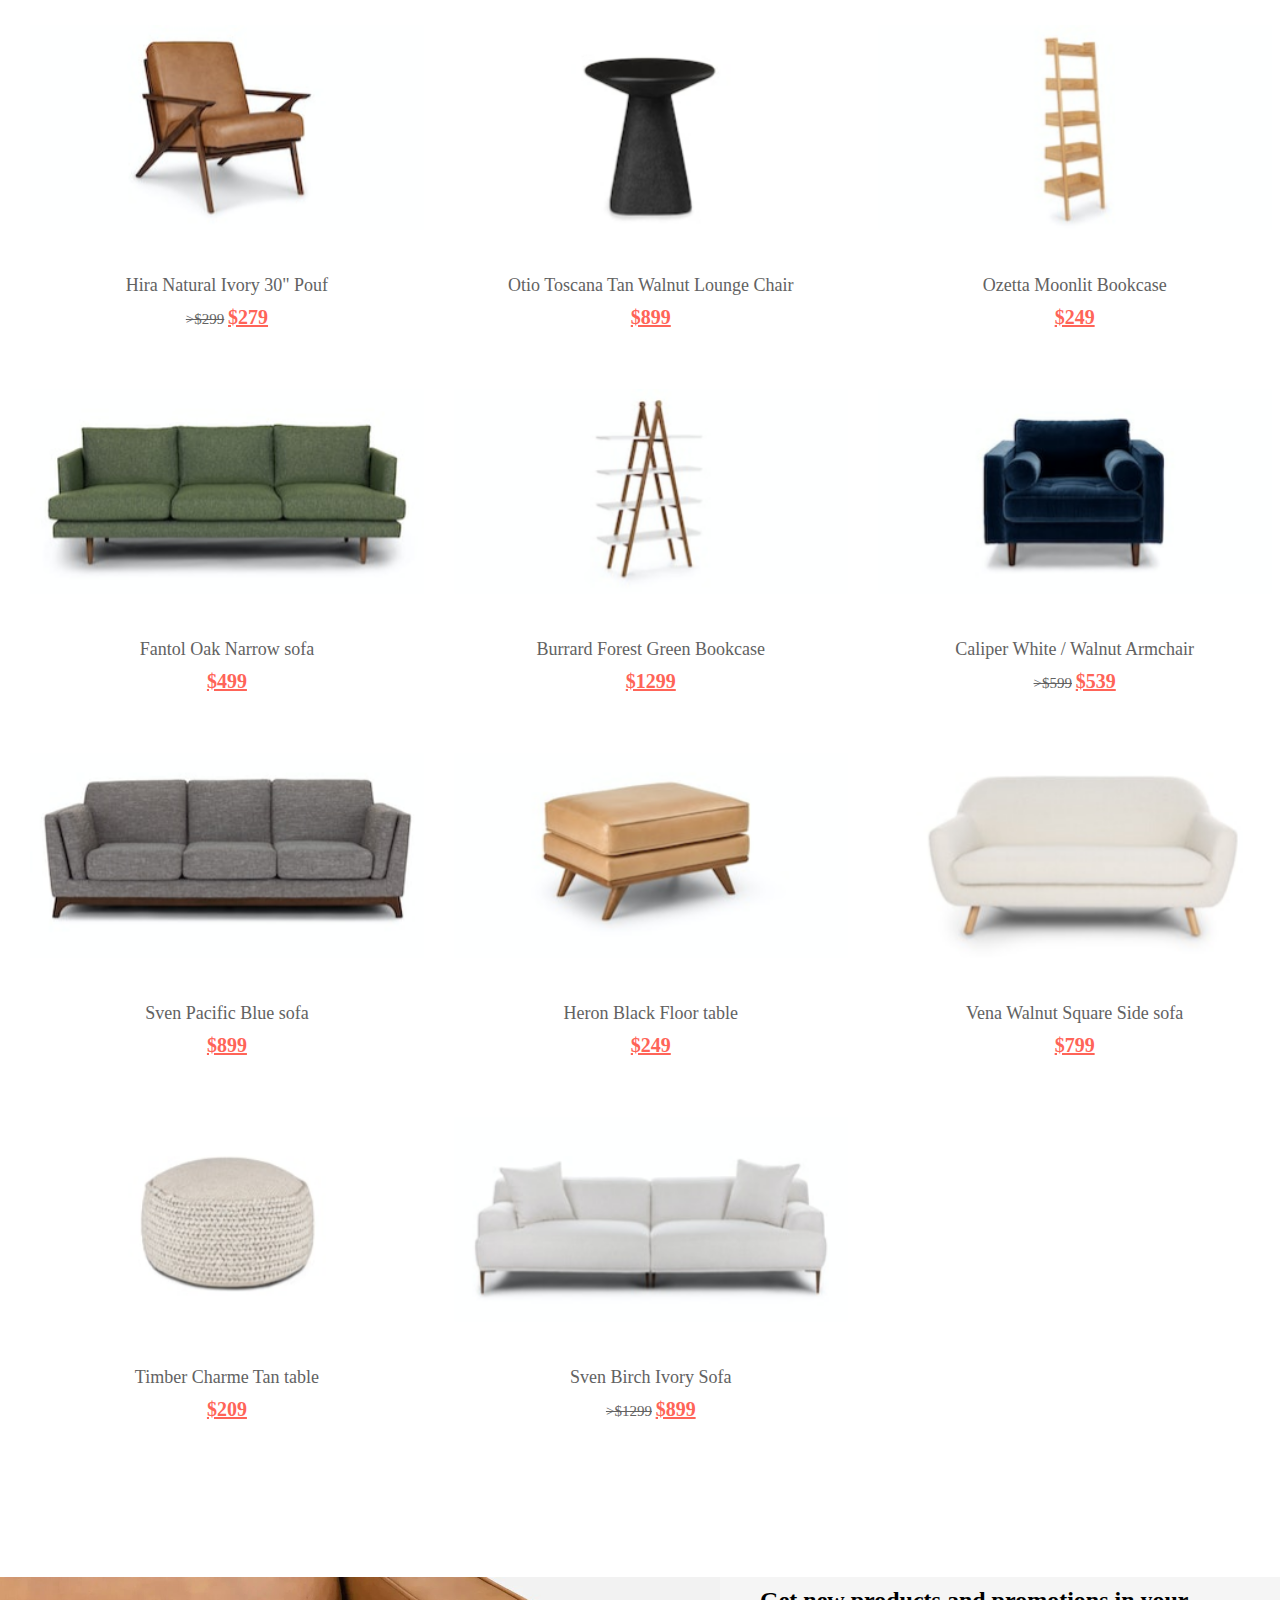
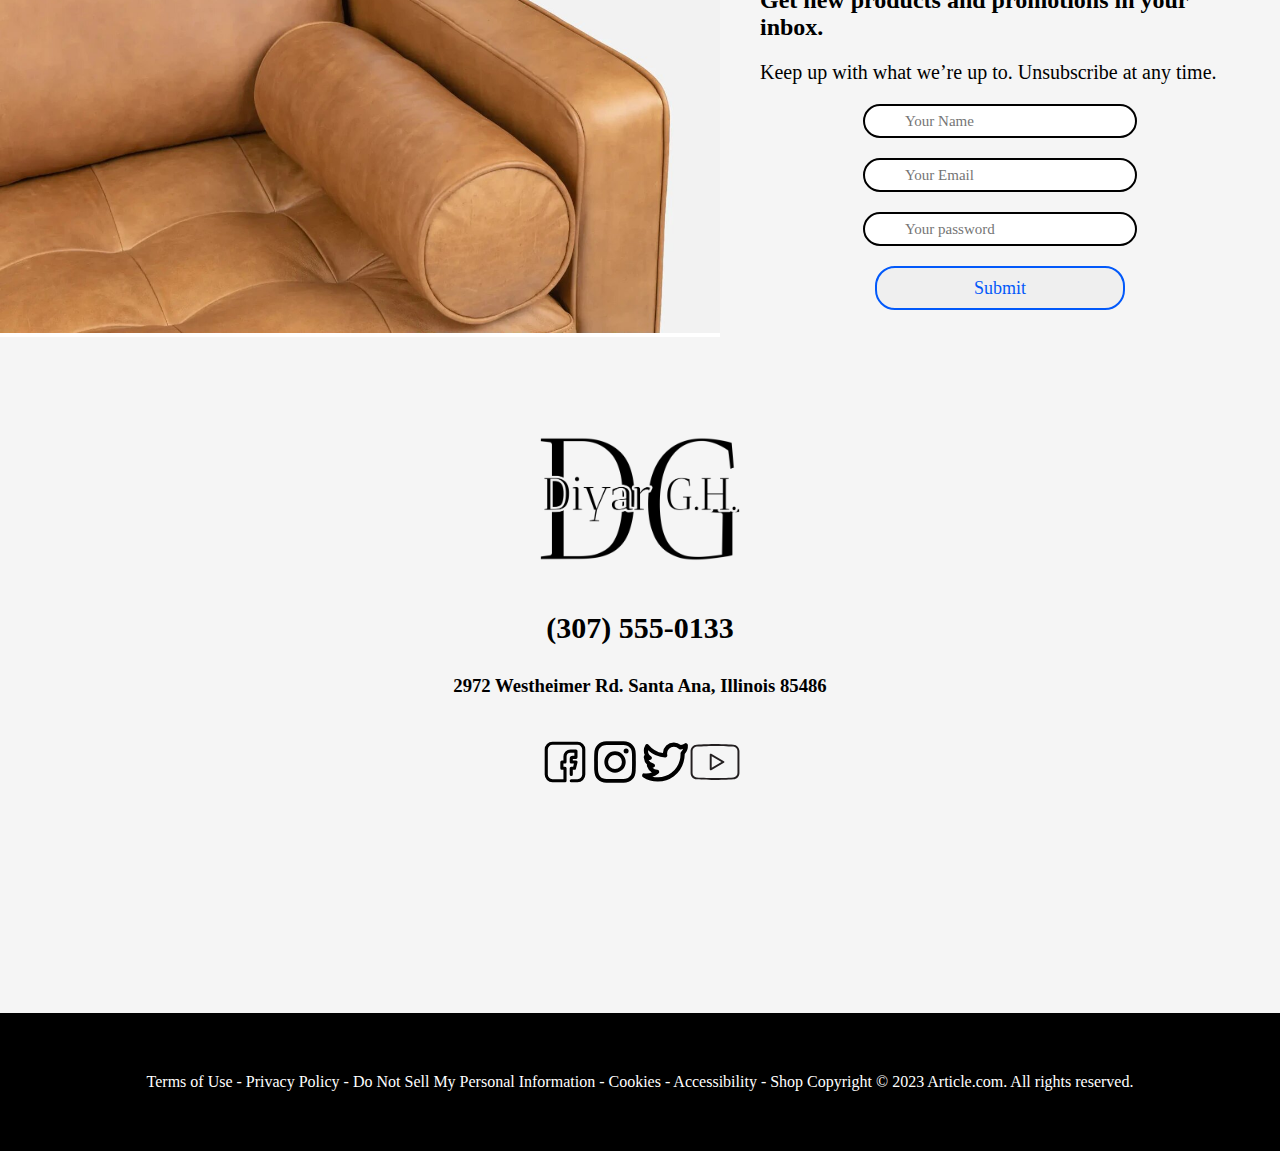
<file: livingroom.html>
<!DOCTYPE html>
<html lang="en">
<head>
  <meta charset="UTF-8">
  <meta name="viewport" content="width=device-width, initial-scale=1.0">
  <link rel="preconnect" href="https://fonts.googleapis.com">
  <link rel="preconnect" href="https://fonts.gstatic.com" crossorigin>
  <link href="https://fonts.googleapis.com/css2?family=PT+Serif:wght@400;700&family=Poppins:wght@200;500;700;900&family=Roboto+Slab:wght@300;500;700&family=Roboto:ital,wght@0,300;0,500;0,700;0,900;1,300;1,900&display=swap" rel="stylesheet">
  <link rel="stylesheet" href="home.css">
  <link rel="stylesheet" href="livingroom.css">
  <link rel="stylesheet" href="header.css">
  <title>Living Room</title>
</head>
<body>
  <header class="header-1">
    <div class="header-all">
        <a  class="header-img" href="index.html"><img src="home-image/logosmall.png" alt="logo"></a>
        <a class="a-header" href="index.html">Home</a>
        <a class="a-header" href="livingroom.html">livingroom</a>
        <a class="a-header" href="dinningroom.html">Dinningroom</a>
        <a class="a-header" href="bedroom.html">Bedroom</a>
        <a class="a-header" href="outdoor.html">Outdoor</a>
        <a class="a-header" href="Office Room.html">Office Room</a>
      
    </div>
  </header>
  <div class="front-bage-img">
    <img class="front-bage-imagen" src="home-image/living room.jpg" alt="Dinning">
    <div class="text-bage">
      <h2>Living Room</h2>
      <p>It's a heart of your Home-Fill it with pieces you love</p>
    </div>
  </div>
   <div class="title"><p>Living Room</p></div>
  <div class="home-livingroom">
    <!-- 1 -->
    <div class="card">
        <div class="card-inner">
          <div class="front">
            <img src="living room/1.jpg" alt="chair">
          </div>
          <div class="back">
            <img src="living room/-1.jpg" alt="chair">  
          </div>
        </div>
        <p class="text-card">Sven Charme Tan Sofa</p>
       <p class="text-2"><del>>$1550</del> <ins>$1450</ins><p>
    </div> 
    <!-- 2 -->
    <div class="card">
      <div class="card-inner">
        <div class="front">
          <img src="living room/2.jpg" alt="chair">
        </div>
        <div class="back">
          <img src="living room/-2.jpg" alt="chair">  
        </div>
      </div>
      <p class="text-card">Gabriola Dover Gray Bouclé Lounge Chair</p>
     <p class="text-2"> <ins>$499</ins><p>
    </div> 
    <!-- 3 -->
    <div class="card">
      <div class="card-inner">
        <div class="front">
          <img src="living room/3.jpg" alt="chair">
        </div>
        <div class="back">
          <img src="living room/-3.jpg" alt="chair">  
        </div>
      </div>
      <p class="text-card">Mara Oak Coffee Table</p>
     <p class="text-2"> <ins>$299</ins><p>
    </div> 
    <!-- 4 -->
    <div class="card">
      <div class="card-inner">
        <div class="front">
          <img src="living room/4.jpg" alt="chair">
        </div>
        <div class="back">
          <img src="living room/-4.jpg" alt="chair">  
        </div>
      </div>
      <p class="text-card">Narro Black Side Table</p>
     <p class="text-2"><ins>$199</ins><p>
    </div> 
    <!-- 5 -->
    <div class="card">
      <div class="card-inner">
        <div class="front">
          <img src="living room/5.jpg" alt="chair">
        </div>
        <div class="back">
          <img src="living room/-5.jpg" alt="chair">  
        </div>
      </div>
      <p class="text-card">Mod Blue Berry Armchair</p>
     <p class="text-2"><ins>$399</ins><p>
    </div> 
    <!-- 6 -->
    <div class="card">
      <div class="card-inner">
        <div class="front">
          <img src="living room/6.jpg" alt="chair">
        </div>
        <div class="back">
          <img src="living room/-6.jpg" alt="chair">  
        </div>
      </div>
      <p class="text-card">Timber Olio Green Sofa</p>
     <p class="text-2"><ins>$1299</ins><p>
    </div> 
    <!-- 7 -->
    <div class="card">
      <div class="card-inner">
        <div class="front">
          <img src="living room/7.jpg" alt="chair">
        </div>
        <div class="back">
          <img src="living room/-7.jpg" alt="chair">  
        </div>
      </div>
      <p class="text-card">Clarus Walnut Coffee Table</p>
     <p class="text-2"><ins>$199</ins><p>
    </div> 
    <!-- 8 -->
    <div class="card">
      <div class="card-inner">
        <div class="front">
          <img src="living room/8.jpg" alt="chair">
        </div>
        <div class="back">
          <img src="living room/-8.jpg" alt="chair">  
        </div>
      </div>
      <p class="text-card">Amoeba Wild Walnut Side Table</p>
     <p class="text-2"><ins>$149</ins><p>
    </div> 
    <!-- 9 -->
    <div class="card">
      <div class="card-inner">
        <div class="front">
          <img src="living room/9.jpg" alt="chair">
        </div>
        <div class="back">
          <img src="living room/-9.jpg" alt="chair">  
        </div>
      </div>
      <p class="text-card">Cilo Ivory Bouclé Ottoman</p>
     <p class="text-2"><ins>$149</ins><p>
    </div> 
    <!-- 10 -->
    <div class="card">
      <div class="card-inner">
        <div class="front">
          <img src="living room/10.jpg" alt="chair">
        </div>
        <div class="back">
          <img src="living room/-10.jpg" alt="chair">  
        </div>
      </div>
      <p class="text-card">Timber Charme Tan Corner Sectional</p>
     <p class="text-2"><ins>$3149</ins><p>
    </div> 
      <!-- 11 -->
      <div class="card">
        <div class="card-inner">
          <div class="front">
            <img src="living room/11.jpg" alt="chair">
          </div>
          <div class="back">
            <img src="living room/-11.jpg" alt="chair">  
          </div>
        </div>
        <p class="text-card">SLeap Black Floor Lamp</p>
       <p class="text-2"><ins>$89</ins><p>
    </div> 
    <!-- 12 -->
    <div class="card">
      <div class="card-inner">
        <div class="front">
          <img src="living room/12.jpg" alt="chair">
        </div>
        <div class="back">
          <img src="living room/-12.jpg" alt="chair">  
        </div>
      </div>
      <p class="text-card">Timpani Charme Tan Ottoman</p>
     <p class="text-2"><del>>$699</del> <ins>$639</ins><p>
    </div> 
    <!-- 13 -->
    <div class="card">
      <div class="card-inner">
        <div class="front">
          <img src="living room/13.jpg" alt="chair">
        </div>
        <div class="back">
          <img src="living room/-13.jpg" alt="chair">  
        </div>
      </div>
      <p class="text-card">Lenia Walnut Oval Coffee Table</p>
     <p class="text-2"><ins>$349</ins><p>
    </div> 
    <!-- 14 -->
    <div class="card">
      <div class="card-inner">
        <div class="front">
          <img src="living room/14.jpg" alt="chair">
        </div>
        <div class="back">
          <img src="living room/-14.jpg" alt="chair">  
        </div>
      </div>
      <p class="text-card">Abisko Quartz White Sofa</p>
     <p class="text-2"><ins>$1199</ins><p>
    </div> 
    <!-- 5 -->
    <div class="card">
      <div class="card-inner">
        <div class="front">
          <img src="living room/15.jpg" alt="chair">
        </div>
        <div class="back">
          <img src="living room/-15.jpg" alt="chair">  
        </div>
      </div>
      <p class="text-card">Portima Walnut C Side Table</p>
     <p class="text-2"><ins>$199</ins><p>
    </div> 
    <!-- 16 -->
    <div class="card">
      <div class="card-inner">
        <div class="front">
          <img src="living room/16.jpg" alt="chair">
        </div>
        <div class="back">
          <img src="living room/-16.jpg" alt="chair">  
        </div>
      </div>
      <p class="text-card">Ceni Volcanic Gray Sofa</p>
     <p class="text-2"><del>>$999</del> <ins>$899</ins><p>
    </div> 
    <!-- 17 -->
    <div class="card">
      <div class="card-inner">
        <div class="front">
          <img src="living room/17.jpg" alt="chair">
        </div>
        <div class="back">
          <img src="living room/-17.jpg" alt="chair">  
        </div>
      </div>
      <p class="text-card">Baarlo Oak Side Table</p>
     <p class="text-2"><ins>$399</ins><p>
    </div> 
    <!--18 -->
    <div class="card">
      <div class="card-inner">
        <div class="front">
          <img src="living room/18.jpg" alt="chair">
        </div>
        <div class="back">
          <img src="living room/-18.jpg" alt="chair">  
        </div>
      </div>
      <p class="text-card">Vena Walnut Rectangular Coffee Table</p>
     <p class="text-2"><ins>$299</ins><p>
    </div> 
    <!-- 19 -->
    <div class="card">
      <div class="card-inner">
        <div class="front">
          <img src="living room/19.jpg" alt="chair">
        </div>
        <div class="back">
          <img src="living room/-19.jpg" alt="chair">  
        </div>
      </div>
      <p class="text-card">Sven Charme Tan Ottoman</p>
     <p class="text-2"><del>>$549</del> <ins>$489</ins><p>
    </div> 
    <!-- 20 -->
    <div class="card">
      <div class="card-inner">
        <div class="front">
          <img src="living room/20.jpg" alt="chair">
        </div>
        <div class="back">
          <img src="living room/-20.jpg" alt="chair">  
        </div>
      </div>
      <p class="text-card">Seno Walnut 63" Media Unit</p>
     <p class="text-2"><ins>$899</ins><p>
    </div>
      <!-- 21 -->
      <div class="card">
        <div class="card-inner">
          <div class="front">
            <img src="living room/21.jpg" alt="chair">
          </div>
          <div class="back">
            <img src="living room/-21.jpg" alt="chair">  
          </div>
        </div>
        <p class="text-card">Maribo Ivory Bouclé 32" Storage Ottoman</p>
       <p class="text-2"><ins>$249</ins><p>
    </div> 
    <!--22 -->
    <div class="card">
      <div class="card-inner">
        <div class="front">
          <img src="living room/22.jpg" alt="chair">
        </div>
        <div class="back">
          <img src="living room/-22.jpg" alt="chair">  
        </div>
      </div>
      <p class="text-card">Hira Natural Ivory 30" Pouf</p>
     <p class="text-2"><del>>$299</del> <ins>$279</ins><p>
    </div> 
    <!-- 23 -->
    <div class="card">
      <div class="card-inner">
        <div class="front">
          <img src="living room/23.jpg" alt="chair">
        </div>
        <div class="back">
          <img src="living room/-23.jpg" alt="chair">  
        </div>
      </div>
      <p class="text-card">Otio Toscana Tan Walnut Lounge Chair</p>
     <p class="text-2"><ins>$899</ins><p>
    </div> 
    <!-- 24 -->
    <div class="card">
      <div class="card-inner">
        <div class="front">
          <img src="living room/24.jpg" alt="chair">
        </div>
        <div class="back">
          <img src="living room/-24.jpg" alt="chair">  
        </div>
      </div>
      <p class="text-card">Ozetta Moonlit Bookcase </p>
     <p class="text-2"><ins>$249</ins><p>
    </div> 
    <!-- 25 -->
    <div class="card">
      <div class="card-inner">
        <div class="front">
          <img src="living room/25.jpg" alt="chair">
        </div>
        <div class="back">
          <img src="living room/-25.jpg" alt="chair">  
        </div>
      </div>
      <p class="text-card">Fantol Oak Narrow sofa</p>
     <p class="text-2"><ins>$499</ins><p>
    </div> 
    <!-- 26 -->
    <div class="card">
      <div class="card-inner">
        <div class="front">
          <img src="living room/26.jpg" alt="chair">
        </div>
        <div class="back">
          <img src="living room/-26.jpg" alt="chair">  
        </div>
      </div>
      <p class="text-card">Burrard Forest Green Bookcase</p>
     <p class="text-2"><ins>$1299</ins><p>
    </div> 
    <!-- 27 -->
    <div class="card">
      <div class="card-inner">
        <div class="front">
          <img src="living room/27.jpg" alt="chair">
        </div>
        <div class="back">
          <img src="living room/-27.jpg" alt="chair">  
        </div>
      </div>
      <p class="text-card">Caliper White / Walnut Armchair</p>
     <p class="text-2"><del>>$599</del> <ins>$539</ins><p>
    </div> 
    <!-- 28 -->
    <div class="card">
      <div class="card-inner">
        <div class="front">
          <img src="living room/28.jpg" alt="chair">
        </div>
        <div class="back">
          <img src="living room/-28.jpg" alt="chair">  
        </div>
      </div>
      <p class="text-card">Sven Pacific Blue sofa</p>
     <p class="text-2"><ins>$899</ins><p>
    </div> 
    <!-- 29 -->
    <div class="card">
      <div class="card-inner">
        <div class="front">
          <img src="living room/29.jpg" alt="chair">
        </div>
        <div class="back">
          <img src="living room/-29.jpg" alt="chair">  
        </div>
      </div>
      <p class="text-card">Heron Black Floor table</p>
     <p class="text-2"><ins>$249</ins><p>
    </div> 
    <!-- 30 -->
    <div class="card">
      <div class="card-inner">
        <div class="front">
          <img src="living room/30.jpg" alt="chair">
        </div>
        <div class="back">
          <img src="living room/-30.jpg" alt="chair">  
        </div>
      </div>
      <p class="text-card">Vena Walnut Square Side sofa</p>
     <p class="text-2"><ins>$799</ins><p>
    </div>
       <!-- 31 -->
       <div class="card">
        <div class="card-inner">
          <div class="front">
            <img src="living room/31.jpg" alt="chair">
          </div>
          <div class="back">
            <img src="living room/-31.jpg" alt="chair">  
          </div>
        </div>
        <p class="text-card">Timber Charme Tan table</p>
       <p class="text-2"><ins>$209</ins><p>
      </div> 
      <!-- 32 -->
      <div class="card">
        <div class="card-inner">
          <div class="front">
            <img src="living room/32.jpg" alt="chair">
          </div>
          <div class="back">
            <img src="living room/-32.jpg" alt="chair">  
          </div>
        </div>
        <p class="text-card">Sven Birch Ivory Sofa</p>
       <p class="text-2"><del>>$1299</del> <ins>$899</ins><p>
      </div>

  </div>
  <div class="fifth-section">
    <div>
      <img class="fifthc" src="home-image/fifth-section.jpg" alt="chair">
    </div>
    <div class="fifth-text">
      <div class="fifth">
        <h2 class="fifth-h2">Get new products and promotions in your inbox.</h2>
        <p  class="fifth-p">Keep up with what we’re up to. Unsubscribe at any time.</p>
        <form action="" method="post">
          <input type="text" placeholder="Your Name">
          <input type="email" placeholder="Your Email">
          <input type="password" placeholder="Your password">
          <input CLass="submit" type="submit" >
        </form>
      </div>
    </div>
  </div>
  <div class="sixth-section">
    <img class="logo-sixth" src="home-image/diyar-gh-low-resolution-logo-black-on-transparent-background.png" alt="logo">
    <h1 class="sixth-h1">(307) 555-0133</h1>
    <h3 class="sixth-h3">2972 Westheimer Rd. Santa Ana, Illinois 85486</h3>
    <div class="sixth-icons">
     <a href="https://www.facebook.com/article"><img  class="sixth-img" src="home-image/facebook.svg" alt="facebook"></a>
     <a href="https://www.instagram.com/article/"><img class="sixth-img" src="home-image/instagram.svg" alt="Instgrame"></a>
     <a href="https://twitter.com/articlemodern"><img  class="sixth-img"src="home-image/twitter.svg" alt="twitter"></a>
     <a href="https://www.youtube.com/c/articlemodern"><img class="sixth-img" src="home-image/youtube.svg" alt="youtube"></a>
    </div>
  </div>
</section>
<footer>
  <p class="footer.p">Terms of Use - Privacy Policy - Do Not Sell My Personal Information - Cookies - Accessibility - Shop
    Copyright © 2023 Article.com. All rights reserved.</p>
</footer>
  
</body>
</html>
</file>
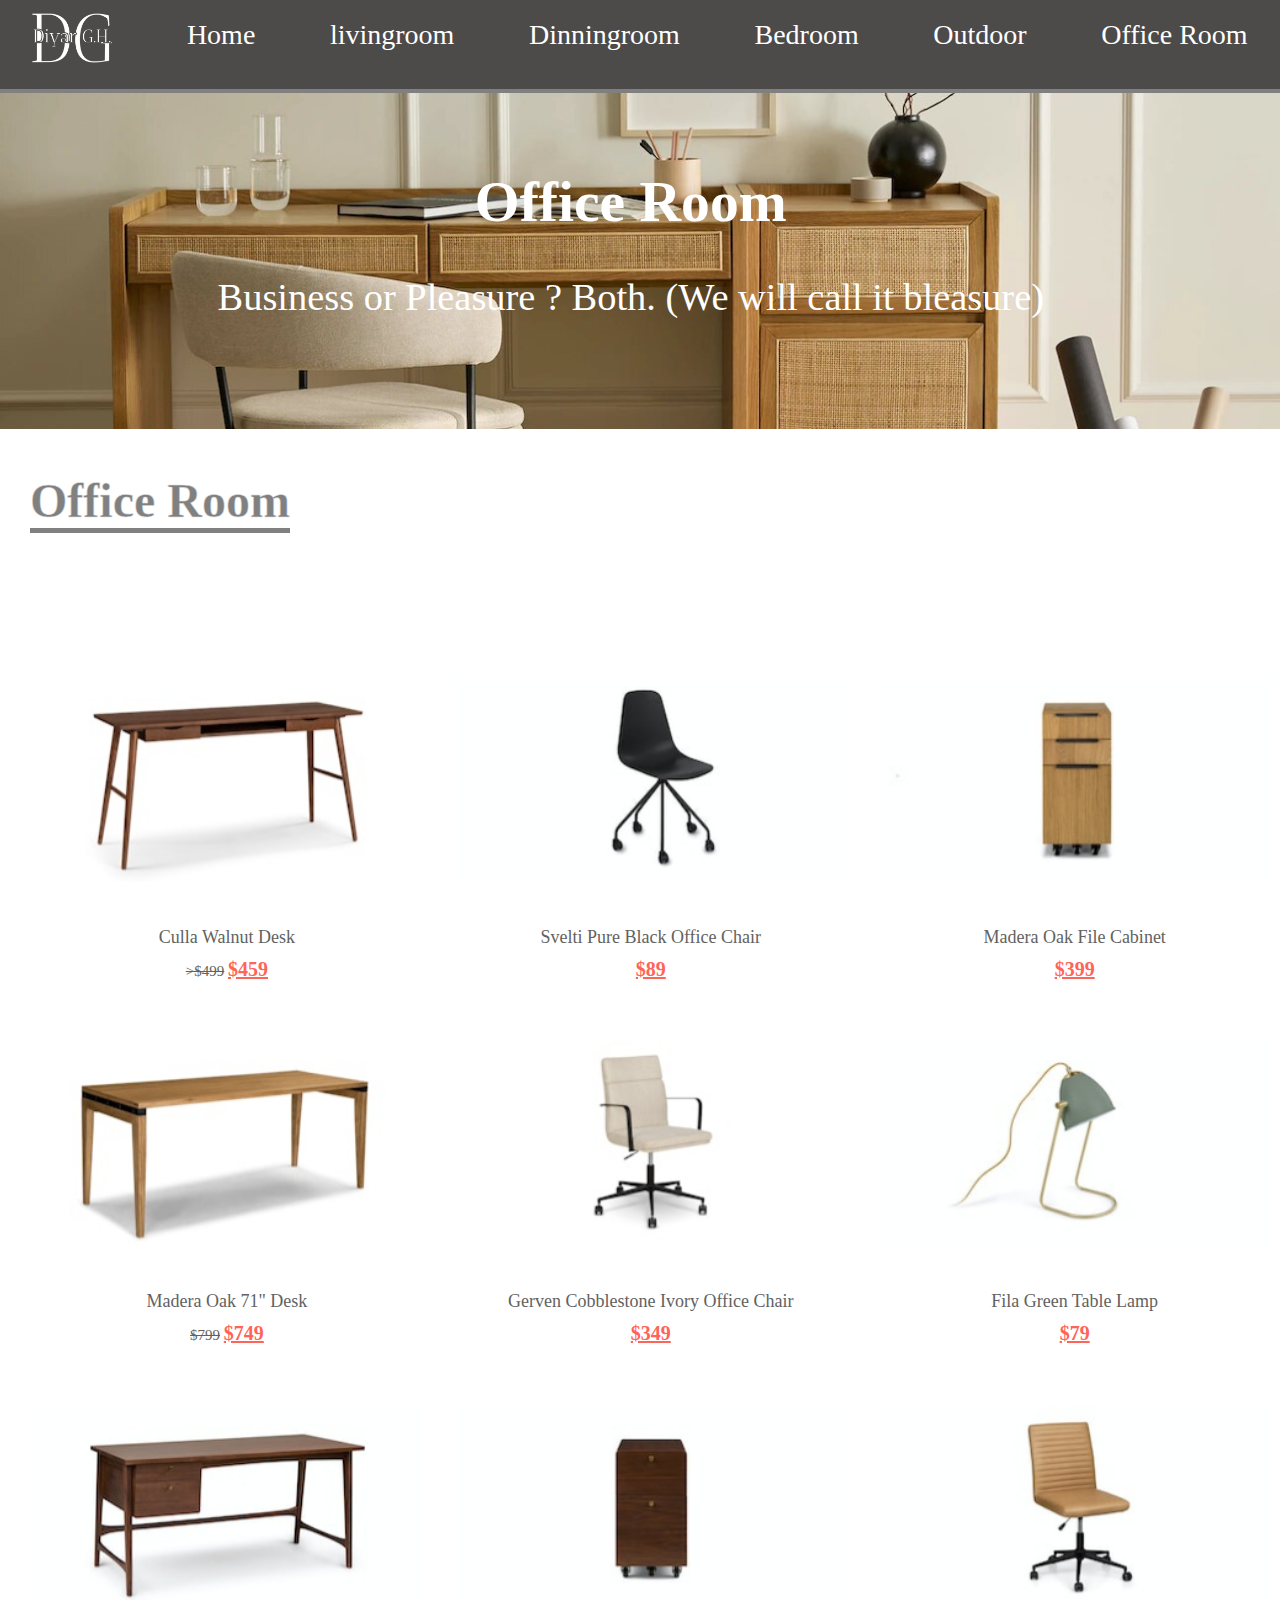
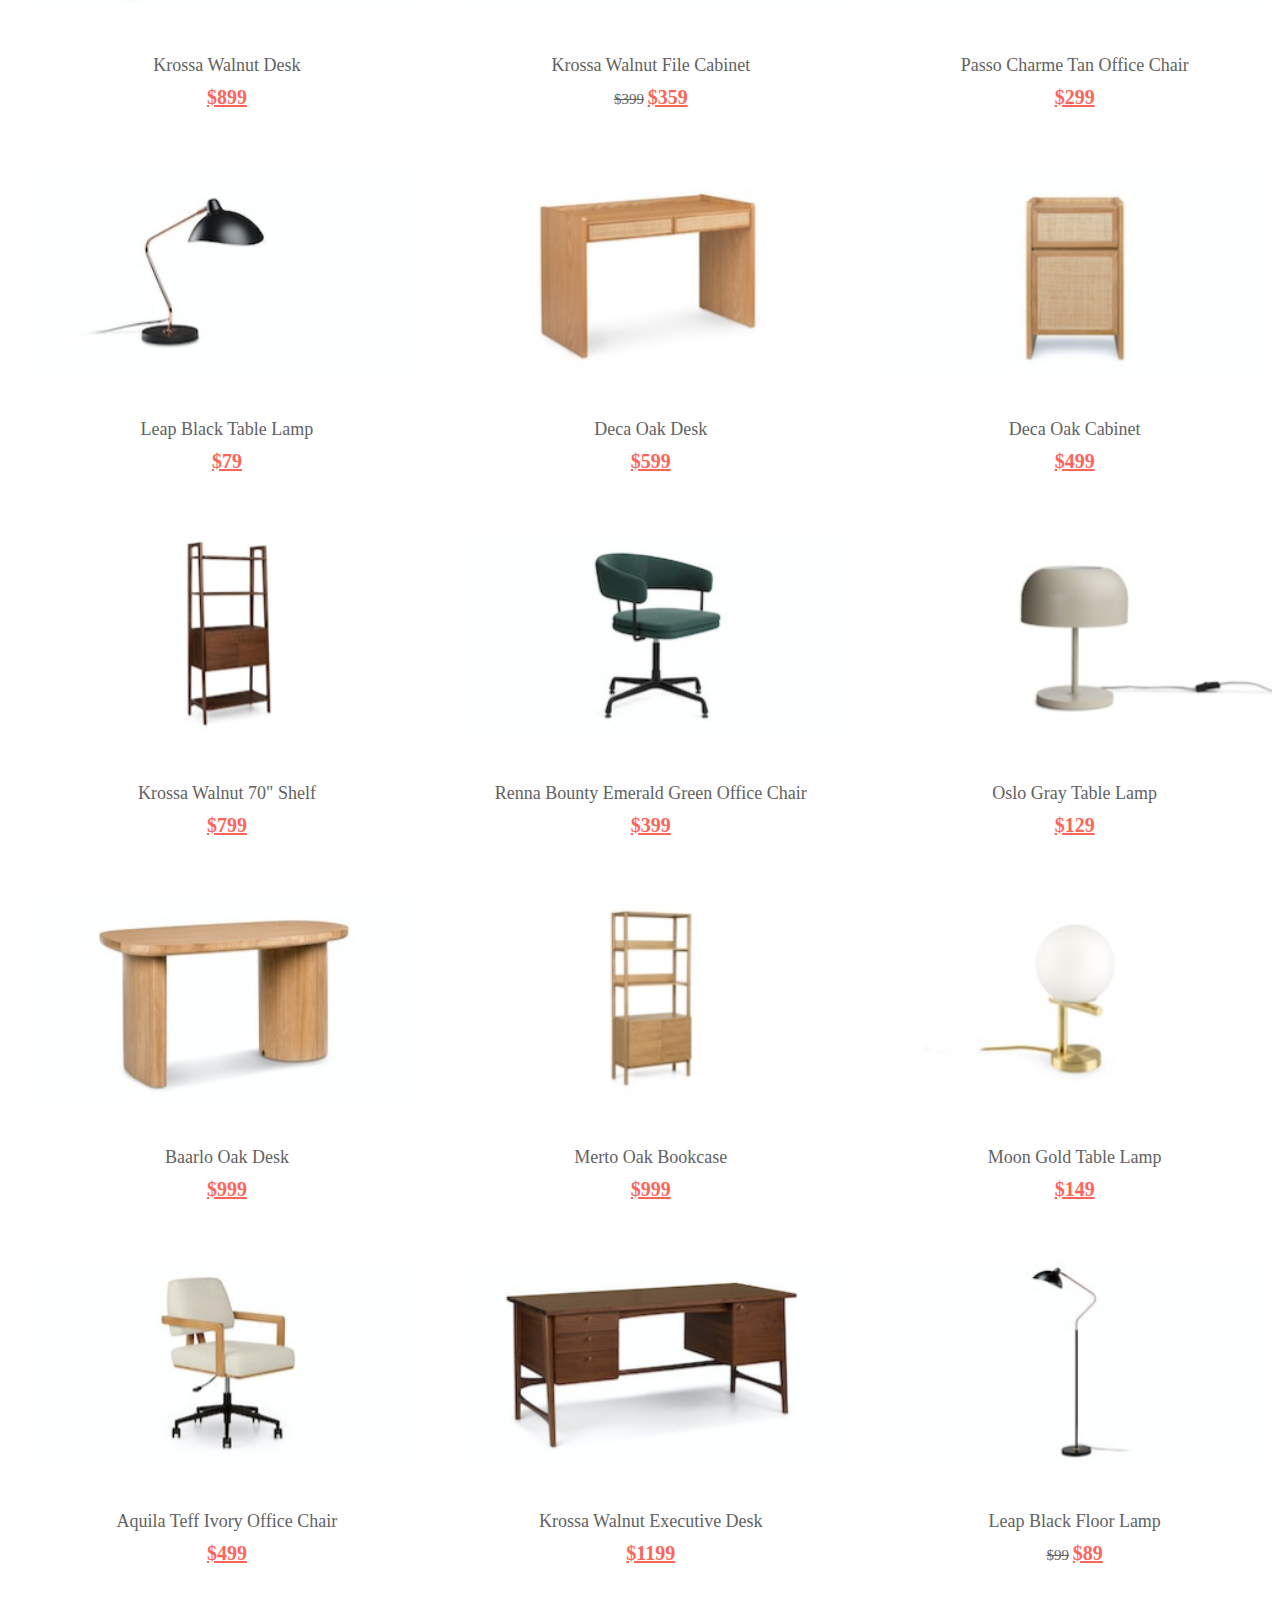
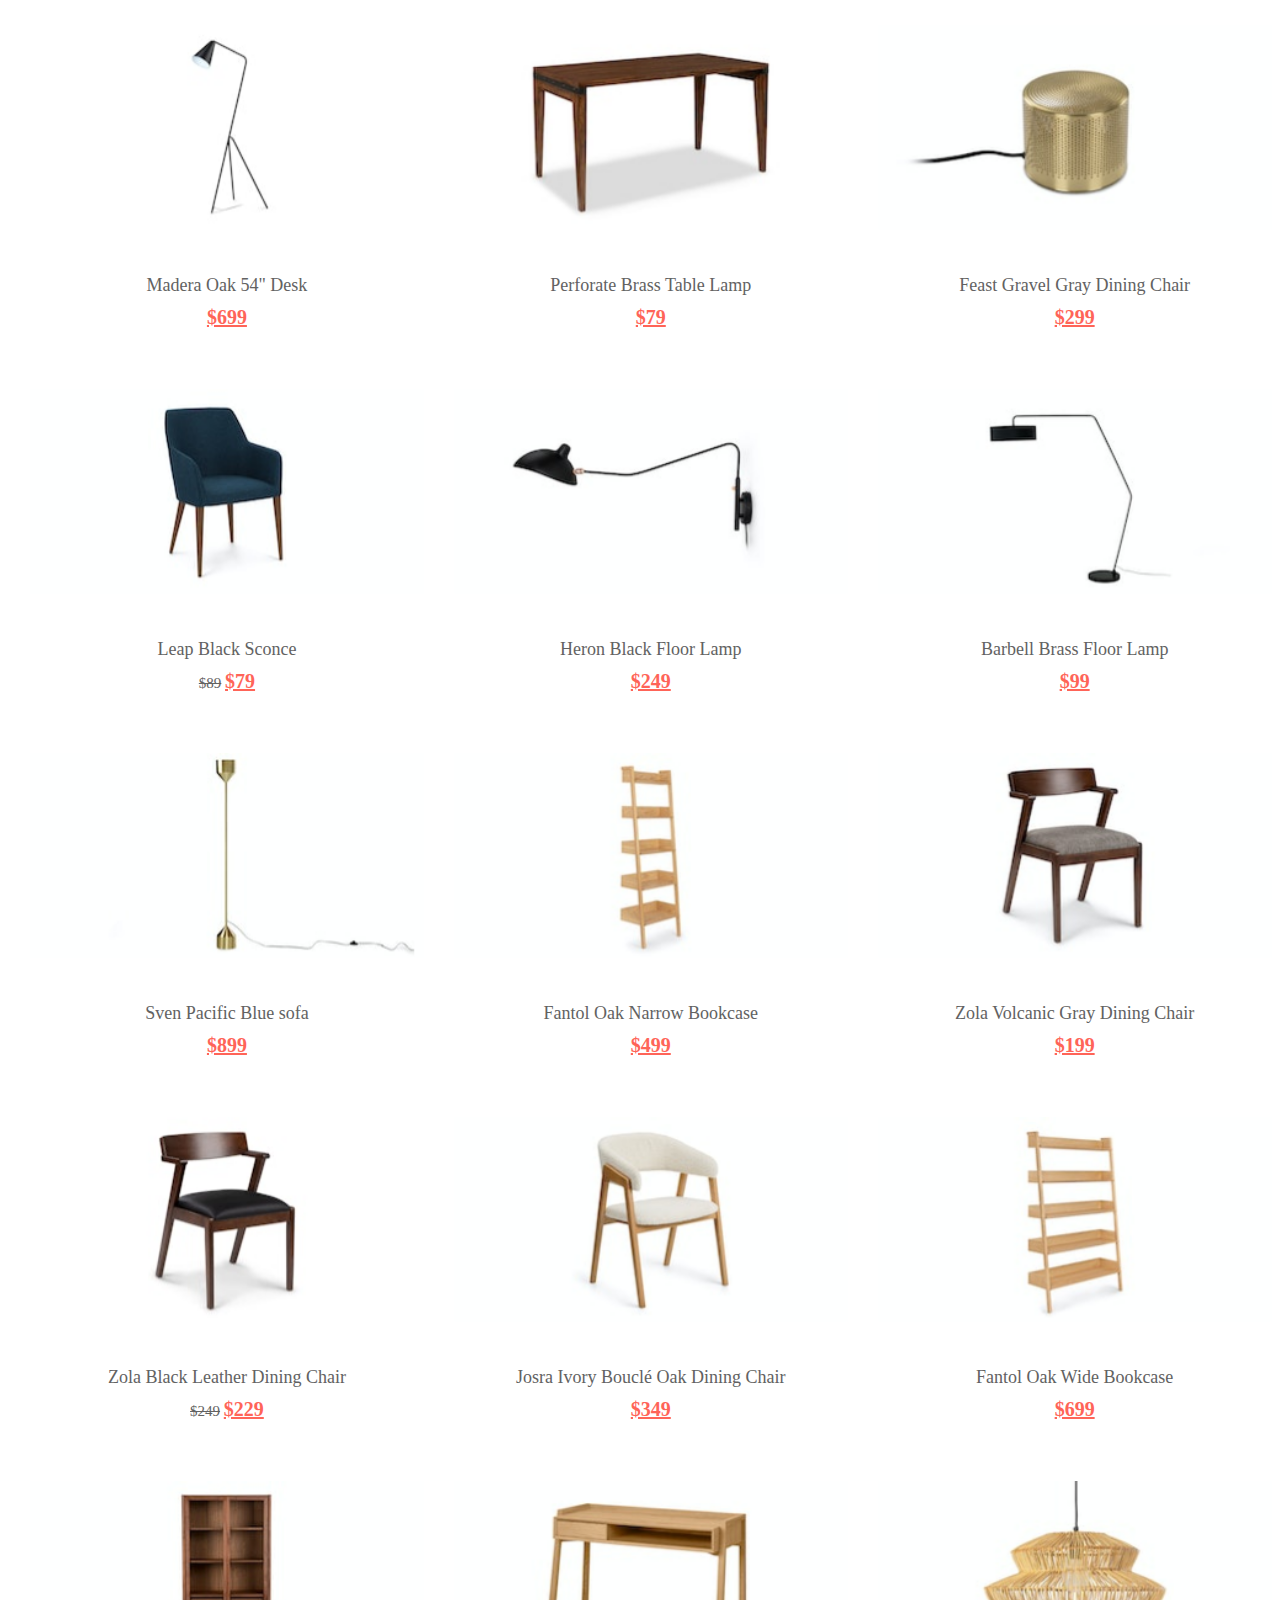
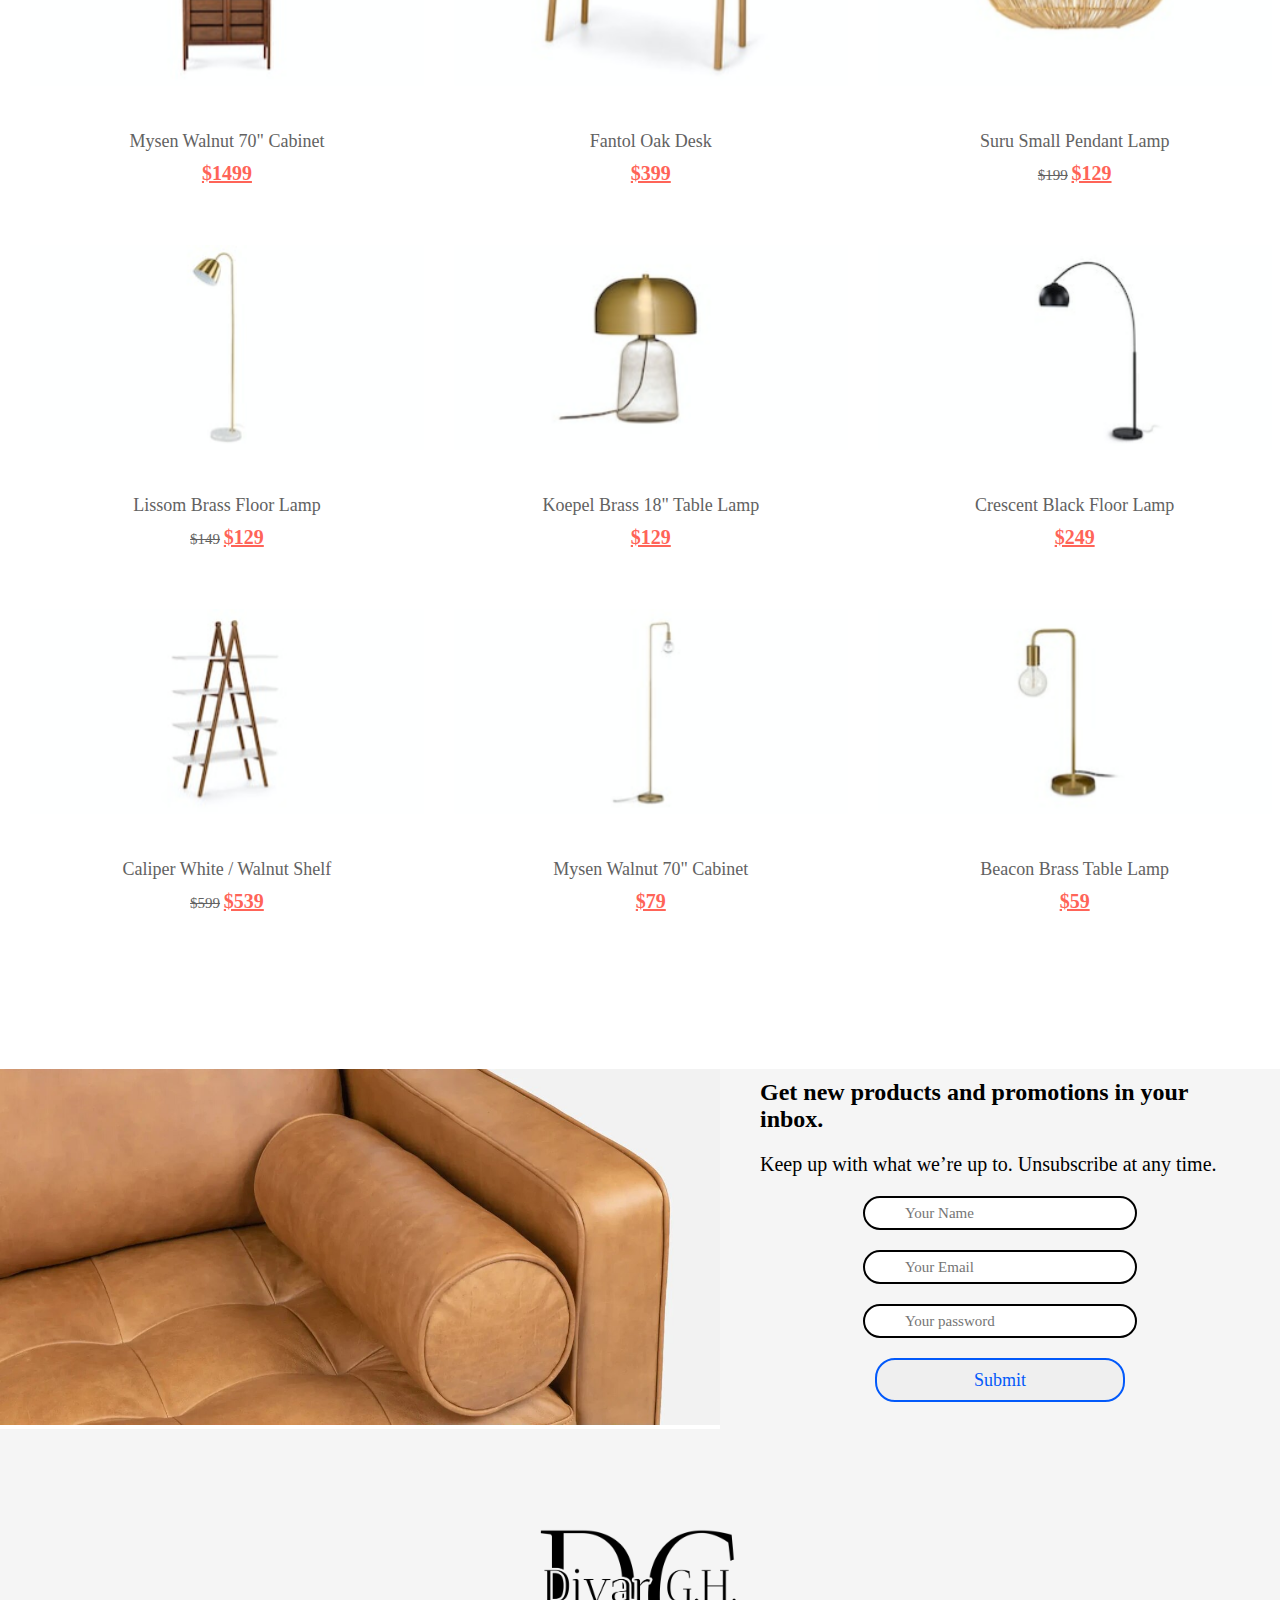
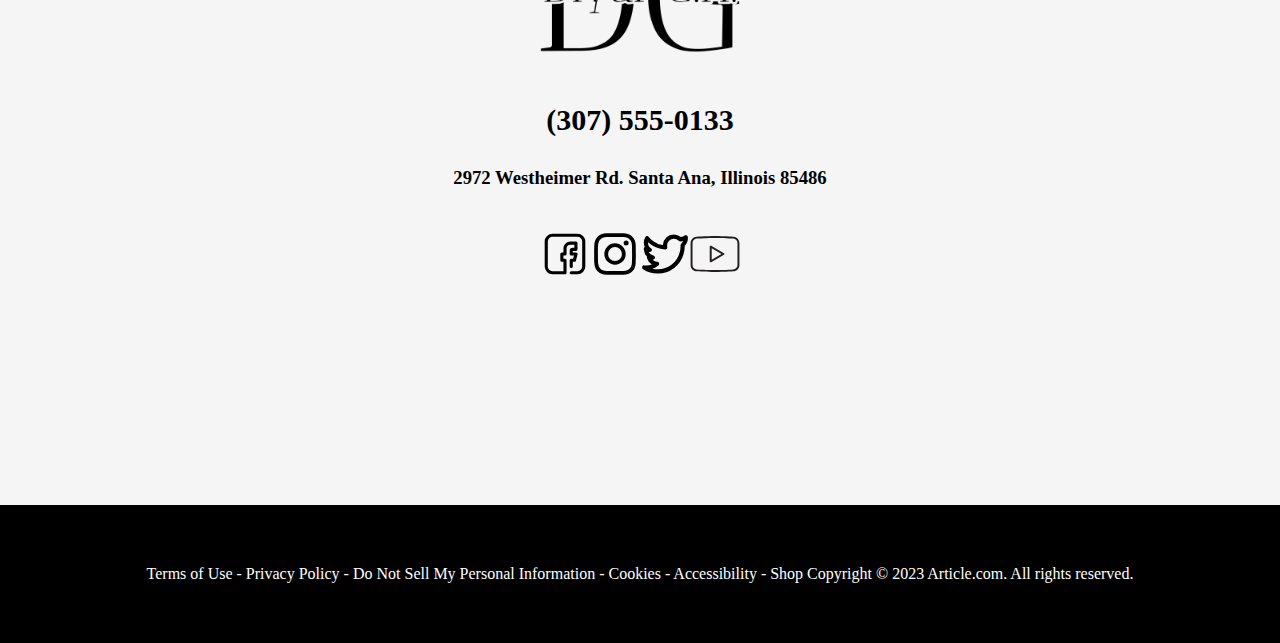
<file: Office Room.html>
<!DOCTYPE html>
<html lang="en">
<head>
  <meta charset="UTF-8">
  <meta name="viewport" content="width=device-width, initial-scale=1.0">
  <link rel="preconnect" href="https://fonts.googleapis.com">
  <link rel="preconnect" href="https://fonts.gstatic.com" crossorigin>
  <link href="https://fonts.googleapis.com/css2?family=PT+Serif:wght@400;700&family=Poppins:wght@200;500;700;900&family=Roboto+Slab:wght@300;500;700&family=Roboto:ital,wght@0,300;0,500;0,700;0,900;1,300;1,900&display=swap" rel="stylesheet">
  <link rel="stylesheet" href="home.css">
  <link rel="stylesheet" href="livingroom.css">
  <link rel="stylesheet" href="header.css">
  <title>Office Room</title>
</head>
<body>
  <header class="header-1">
    <div class="header-all">
        <a  class="header-img" href="index.html"><img src="home-image/logosmall.png" alt="logo"></a>
        <a class="a-header" href="index.html">Home</a>
        <a class="a-header" href="livingroom.html">livingroom</a>
        <a class="a-header" href="dinningroom.html">Dinningroom</a>
        <a class="a-header" href="bedroom.html">Bedroom</a>
        <a class="a-header" href="outdoor.html">Outdoor</a>
        <a class="a-header" href="Office Room.html">Office Room</a>
      
    </div>
  </header>
  <div class="front-bage-img">
    <img class="front-bage-imagen" src="home-image/offic room.jpg" alt="Dinning">
    <div class="text-bage">
      <h2>Office Room</h2>
      <p>Business or Pleasure ? Both. (We will call it bleasure)</p>
    </div>
  </div>
  
   <div class="title"><p>Office Room</p></div>
  <div class="home-livingroom">
    <!-- 1 -->
    <div class="card">
        <div class="card-inner">
          <div class="front">
            <img src="Office Room/1.jpg" alt="chair">
          </div>
          <div class="back">
            <img src="Office Room/-1.jpg" alt="chair">  
          </div>
        </div>
        <p class="text-card">Culla Walnut Desk</p>
       <p class="text-2"><del>>$499</del> <ins>$459</ins><p>
    </div> 
    <!-- 2 -->
    <div class="card">
      <div class="card-inner">
        <div class="front">
          <img src="Office Room/2.jpg" alt="chair">
        </div>
        <div class="back">
          <img src="Office Room/-2.jpg" alt="chair">  
        </div>
      </div>
      <p class="text-card">Svelti Pure Black Office Chair</p>
     <p class="text-2"> <ins>$89</ins><p>
    </div> 
    <!-- 3 -->
    <div class="card">
      <div class="card-inner">
        <div class="front">
          <img src="Office Room/3.jpg" alt="chair">
        </div>
        <div class="back">
          <img src="Office Room/-3.jpg" alt="chair">  
        </div>
      </div>
      <p class="text-card">Madera Oak File Cabinet</p>
     <p class="text-2"> <ins>$399</ins><p>
    </div> 
    <!-- 4 -->
    <div class="card">
      <div class="card-inner">
        <div class="front">
          <img src="Office Room/4.jpg" alt="chair">
        </div>
        <div class="back">
          <img src="Office Room/-4.jpg" alt="chair">  
        </div>
      </div>
      <p class="text-card">Madera Oak 71" Desk</p>
     <p class="text-2"><del>$799</del> <ins>$749</ins><p>
    </div> 
    <!-- 5 -->
    <div class="card">
      <div class="card-inner">
        <div class="front">
          <img src="Office Room/5.jpg" alt="chair">
        </div>
        <div class="back">
          <img src="Office Room/-5.jpg" alt="chair">  
        </div>
      </div>
      <p class="text-card">Gerven Cobblestone Ivory Office Chair</p>
     <p class="text-2"><ins>$349</ins><p>
    </div> 
    <!-- 6 -->
    <div class="card">
      <div class="card-inner">
        <div class="front">
          <img src="Office Room/6.jpg" alt="chair">
        </div>
        <div class="back">
          <img src="Office Room/-6.jpg" alt="chair">  
        </div>
      </div>
      <p class="text-card">Fila Green Table Lamp</p>
     <p class="text-2"><ins>$79</ins><p>
    </div> 
    <!-- 7 -->
    <div class="card">
      <div class="card-inner">
        <div class="front">
          <img src="Office Room/7.jpg" alt="chair">
        </div>
        <div class="back">
          <img src="Office Room/-7.jpg" alt="chair">  
        </div>
      </div>
      <p class="text-card">Krossa Walnut Desk</p>
     <p class="text-2"><ins>$899</ins><p>
    </div> 
    <!-- 8 -->
    <div class="card">
      <div class="card-inner">
        <div class="front">
          <img src="Office Room/8.jpg" alt="chair">
        </div>
        <div class="back">
          <img src="Office Room/-8.jpg" alt="chair">  
        </div>
      </div>
      <p class="text-card">Krossa Walnut File Cabinet</p>
     <p class="text-2"><del>$399</del> <ins>$359</ins><p>
    </div> 
    <!-- 9 -->
    <div class="card">
      <div class="card-inner">
        <div class="front">
          <img src="Office Room/9.jpg" alt="chair">
        </div>
        <div class="back">
          <img src="Office Room/-9.jpg" alt="chair">  
        </div>
      </div>
      <p class="text-card">Passo Charme Tan Office Chair</p>
     <p class="text-2"><ins>$299</ins><p>
    </div> 
    <!-- 10 -->
    <div class="card">
      <div class="card-inner">
        <div class="front">
          <img src="Office Room/10.jpg" alt="chair">
        </div>
        <div class="back">
          <img src="Office Room/-10.jpg" alt="chair">  
        </div>
      </div>
      <p class="text-card">Leap Black Table Lamp</p>
     <p class="text-2"><ins>$79</ins><p>
    </div> 
      <!-- 11 -->
      <div class="card">
        <div class="card-inner">
          <div class="front">
            <img src="Office Room/11.jpg" alt="chair">
          </div>
          <div class="back">
            <img src="Office Room/-11.jpg" alt="chair">  
          </div>
        </div>
        <p class="text-card">Deca Oak Desk</p>
       <p class="text-2"><ins>$599</ins><p>
    </div> 
    <!-- 12 -->
    <div class="card">
      <div class="card-inner">
        <div class="front">
          <img src="Office Room/12.jpg" alt="chair">
        </div>
        <div class="back">
          <img src="Office Room/-12.jpg" alt="chair">  
        </div>
      </div>
      <p class="text-card">Deca Oak Cabinet</p>
     <p class="text-2"> <ins>$499</ins><p>
    </div> 
    <!-- 13 -->
    <div class="card">
      <div class="card-inner">
        <div class="front">
          <img src="Office Room/13.jpg" alt="chair">
        </div>
        <div class="back">
          <img src="Office Room/-13.jpg" alt="chair">  
        </div>
      </div>
      <p class="text-card">Krossa Walnut 70" Shelf</p>
     <p class="text-2"><ins>$799</ins><p>
    </div> 
    <!-- 14 -->
    <div class="card">
      <div class="card-inner">
        <div class="front">
          <img src="Office Room/14.jpg" alt="chair">
        </div>
        <div class="back">
          <img src="Office Room/-14.jpg" alt="chair">  
        </div>
      </div>
      <p class="text-card">Renna Bounty Emerald Green Office Chair</p>
     <p class="text-2"><ins>$399</ins><p>
    </div> 
    <!-- 5 -->
    <div class="card">
      <div class="card-inner">
        <div class="front">
          <img src="Office Room/15.jpg" alt="chair">
        </div>
        <div class="back">
          <img src="Office Room/-15.jpg" alt="chair">  
        </div>
      </div>
      <p class="text-card">Oslo Gray Table Lamp</p>
     <p class="text-2"><ins>$129</ins><p>
    </div> 
    <!-- 16 -->
    <div class="card">
      <div class="card-inner">
        <div class="front">
          <img src="Office Room/16.jpg" alt="chair">
        </div>
        <div class="back">
          <img src="Office Room/-16.jpg" alt="chair">  
        </div>
      </div>
      <p class="text-card">Baarlo Oak Desk</p>
     <p class="text-2"><ins>$999</ins><p>
    </div> 
    <!-- 17 -->
    <div class="card">
      <div class="card-inner">
        <div class="front">
          <img src="Office Room/17.jpg" alt="chair">
        </div>
        <div class="back">
          <img src="Office Room/-17.jpg" alt="chair">  
        </div>
      </div>
      <p class="text-card">Merto Oak Bookcase</p>
     <p class="text-2"><ins>$999</ins><p>
    </div> 
    <!--18 -->
    <div class="card">
      <div class="card-inner">
        <div class="front">
          <img src="Office Room/18.jpg" alt="chair">
        </div>
        <div class="back">
          <img src="Office Room/-18.jpg" alt="chair">  
        </div>
      </div>
      <p class="text-card">Moon Gold Table Lamp</p>
     <p class="text-2"><ins>$149</ins><p>
    </div> 
    <!-- 19 -->
    <div class="card">
      <div class="card-inner">
        <div class="front">
          <img src="Office Room/19.jpg" alt="chair">
        </div>
        <div class="back">
          <img src="Office Room/-19.jpg" alt="chair">  
        </div>
      </div>
      <p class="text-card">Aquila Teff Ivory Office Chair</p>
     <p class="text-2"><ins>$499</ins><p>
    </div> 
    <!-- 20 -->
    <div class="card">
      <div class="card-inner">
        <div class="front">
          <img src="Office Room/20.jpg" alt="chair">
        </div>
        <div class="back">
          <img src="Office Room/-20.jpg" alt="chair">  
        </div>
      </div>
      <p class="text-card">Krossa Walnut Executive Desk</p>
     <p class="text-2"><ins>$1199</ins><p>
    </div>
      <!-- 21 -->
      <div class="card">
        <div class="card-inner">
          <div class="front">
            <img src="Office Room/21.jpg" alt="chair">
          </div>
          <div class="back">
            <img src="Office Room/-21.jpg" alt="chair">  
          </div>
        </div>
        <p class="text-card">Leap Black Floor Lamp</p>
       <p class="text-2"><del>$99</del> <ins>$89</ins><p>
    </div> 
    <!--22 -->
    <div class="card">
      <div class="card-inner">
        <div class="front">
          <img src="Office Room/22.jpg" alt="chair">
        </div>
        <div class="back">
          <img src="Office Room/-22.jpg" alt="chair">  
        </div>
      </div>
      <p class="text-card">Madera Oak 54" Desk</p>
     <p class="text-2"><ins>$699</ins><p>
    </div> 
    <!-- 23 -->
    <div class="card">
      <div class="card-inner">
        <div class="front">
          <img src="Office Room/23.jpg" alt="chair">
        </div>
        <div class="back">
          <img src="Office Room/-23.jpg" alt="chair">  
        </div>
      </div>
      <p class="text-card">Perforate Brass Table Lamp</p>
     <p class="text-2"><ins>$79</ins><p>
    </div> 
    <!-- 24 -->
    <div class="card">
      <div class="card-inner">
        <div class="front">
          <img src="Office Room/24.jpg" alt="chair">
        </div>
        <div class="back">
          <img src="Office Room/-24.jpg" alt="chair">  
        </div>
      </div>
      <p class="text-card">Feast Gravel Gray Dining Chair </p>
     <p class="text-2"><ins>$299</ins><p>
    </div> 
    <!-- 25 -->
    <div class="card">
      <div class="card-inner">
        <div class="front">
          <img src="Office Room/25.jpg" alt="chair">
        </div>
        <div class="back">
          <img src="Office Room/-25.jpg" alt="chair">  
        </div>
      </div>
      <p class="text-card">Leap Black Sconce</p>
     <p class="text-2"><del>$89</del> <ins>$79</ins><p>
    </div> 
    <!-- 26 -->
    <div class="card">
      <div class="card-inner">
        <div class="front">
          <img src="Office Room/26.jpg" alt="chair">
        </div>
        <div class="back">
          <img src="Office Room/-26.jpg" alt="chair">  
        </div>
      </div>
      <p class="text-card">Heron Black Floor Lamp</p>
     <p class="text-2"><ins>$249</ins><p>
    </div> 
    <!-- 27 -->
    <div class="card">
      <div class="card-inner">
        <div class="front">
          <img src="Office Room/27.jpg" alt="chair">
        </div>
        <div class="back">
          <img src="Office Room/-27.jpg" alt="chair">  
        </div>
      </div>
      <p class="text-card">Barbell Brass Floor Lamp</p>
     <p class="text-2">  <ins>$99</ins><p>
    </div> 
    <!-- 28 -->
    <div class="card">
      <div class="card-inner">
        <div class="front">
          <img src="Office Room/28.jpg" alt="chair">
        </div>
        <div class="back">
          <img src="Office Room/-28.jpg" alt="chair">  
        </div>
      </div>
      <p class="text-card">Sven Pacific Blue sofa</p>
     <p class="text-2"><ins>$899</ins><p>
    </div> 
    <!-- 29 -->
    <div class="card">
      <div class="card-inner">
        <div class="front">
          <img src="Office Room/29.jpg" alt="chair">
        </div>
        <div class="back">
          <img src="Office Room/-29.jpg" alt="chair">  
        </div>
      </div>
      <p class="text-card">Fantol Oak Narrow Bookcase</p>
     <p class="text-2"><ins>$499</ins><p>
    </div> 
    <!-- 30 -->
    <div class="card">
      <div class="card-inner">
        <div class="front">
          <img src="Office Room/30.jpg" alt="chair">
        </div>
        <div class="back">
          <img src="Office Room/-30.jpg" alt="chair">  
        </div>
      </div>
      <p class="text-card">Zola Volcanic Gray Dining Chair</p>
     <p class="text-2"><ins>$199</ins><p>
    </div>
       <!-- 31 -->
       <div class="card">
        <div class="card-inner">
          <div class="front">
            <img src="Office Room/31.jpg" alt="chair">
          </div>
          <div class="back">
            <img src="Office Room/-31.jpg" alt="chair">  
          </div>
        </div>
        <p class="text-card">Zola Black Leather Dining Chair</p>
       <p class="text-2"><del>$249</del> <ins>$229</ins><p>
      </div> 
      <!-- 32 -->
      <div class="card">
        <div class="card-inner">
          <div class="front">
            <img src="Office Room/32.jpg" alt="chair">
          </div>
          <div class="back">
            <img src="Office Room/-32.jpg" alt="chair">  
          </div>
        </div>
        <p class="text-card">Josra Ivory Bouclé Oak Dining Chair</p>
       <p class="text-2"> <ins>$349</ins><p>
      </div>
       <!-- 33 -->
       <div class="card">
        <div class="card-inner">
          <div class="front">
            <img src="Office Room/33.jpg" alt="chair">
          </div>
          <div class="back">
            <img src="Office Room/-33.jpg" alt="chair">  
          </div>
        </div>
        <p class="text-card">Fantol Oak Wide Bookcase</p>
       <p class="text-2"> <ins>$699</ins><p>
      </div> 
      <!-- 34 -->
      <div class="card">
        <div class="card-inner">
          <div class="front">
            <img src="Office Room/34.jpg" alt="chair">
          </div>
          <div class="back">
            <img src="Office Room/-34.jpg" alt="chair">  
          </div>
        </div>
        <p class="text-card">Mysen Walnut 70" Cabinet</p>
       <p class="text-2"> <ins>$1499</ins><p>
      </div>
         <!-- 35 -->
         <div class="card">
          <div class="card-inner">
            <div class="front">
              <img src="Office Room/35.jpg" alt="chair">
            </div>
            <div class="back">
              <img src="Office Room/-35.jpg" alt="chair">  
            </div>
          </div>
          <p class="text-card">Fantol Oak Desk</p>
         <p class="text-2"> <ins>$399</ins><p>
        </div>
           <!-- 36 -->
      <div class="card">
        <div class="card-inner">
          <div class="front">
            <img src="Office Room/36.jpg" alt="chair">
          </div>
          <div class="back">
            <img src="Office Room/-36.jpg" alt="chair">  
          </div>
        </div>
        <p class="text-card">Suru Small Pendant Lamp</p>
       <p class="text-2"><del>$199</del> <ins>$129</ins><p>
      </div>
         <!-- 37 -->
         <div class="card">
          <div class="card-inner">
            <div class="front">
              <img src="Office Room/37.jpg" alt="chair">
            </div>
            <div class="back">
              <img src="Office Room/-37.jpg" alt="chair">  
            </div>
          </div>
          <p class="text-card">Lissom Brass Floor Lamp</p>
         <p class="text-2"><del>$149</del> <ins>$129</ins><p>
        </div>
           <!-- 38 -->
      <div class="card">
        <div class="card-inner">
          <div class="front">
            <img src="Office Room/38.jpg" alt="chair">
          </div>
          <div class="back">
            <img src="Office Room/-38.jpg" alt="chair">  
          </div>
        </div>
        <p class="text-card">Koepel Brass 18" Table Lamp</p>
       <p class="text-2"> <ins>$129</ins><p>
      </div>
         <!-- 39 -->
         <div class="card">
          <div class="card-inner">
            <div class="front">
              <img src="Office Room/39.jpg" alt="chair">
            </div>
            <div class="back">
              <img src="Office Room/-39.jpg" alt="chair">  
            </div>
          </div>
          <p class="text-card">Crescent Black Floor Lamp</p>
         <p class="text-2"> <ins>$249</ins><p>
        </div>
           <!-- 40 -->
      <div class="card">
        <div class="card-inner">
          <div class="front">
            <img src="Office Room/40.jpg" alt="chair">
          </div>
          <div class="back">
            <img src="Office Room/-40.jpg" alt="chair">  
          </div>
        </div>
        <p class="text-card">Caliper White / Walnut Shelf</p>
       <p class="text-2"><del>$599</del> <ins>$539</ins><p>
      </div>
         <!-- 41-->
         <div class="card">
          <div class="card-inner">
            <div class="front">
              <img src="Office Room/41.jpg" alt="chair">
            </div>
            <div class="back">
              <img src="Office Room/-41.jpg" alt="chair">  
            </div>
          </div>
          <p class="text-card">Mysen Walnut 70" Cabinet</p>
          <p class="text-2"> <ins>$79</ins><p>
          
        </div>
           <!-- 42 -->
      <div class="card">
        <div class="card-inner">
          <div class="front">
            <img src="Office Room/42.jpg" alt="chair">
          </div>
          <div class="back">
            <img src="Office Room/-42.jpg" alt="chair">  
          </div>
        </div>
       <p class="text-card">Beacon Brass Table Lamp</p>
         <p class="text-2"> <ins>$59</ins><p>
      </div>

  </div>
  <div class="fifth-section">
    <div>
      <img class="fifthc" src="home-image/fifth-section.jpg" alt="chair">
    </div>
    <div class="fifth-text">
      <div class="fifth">
        <h2 class="fifth-h2">Get new products and promotions in your inbox.</h2>
        <p  class="fifth-p">Keep up with what we’re up to. Unsubscribe at any time.</p>
        <form action="" method="post">
          <input type="text" placeholder="Your Name">
          <input type="email" placeholder="Your Email">
          <input type="password" placeholder="Your password">
          <input CLass="submit" type="submit" >
        </form>
      </div>
    </div>
  </div>
  <div class="sixth-section">
    <img class="logo-sixth" src="home-image/diyar-gh-low-resolution-logo-black-on-transparent-background.png" alt="logo">
    <h1 class="sixth-h1">(307) 555-0133</h1>
    <h3 class="sixth-h3">2972 Westheimer Rd. Santa Ana, Illinois 85486</h3>
    <div class="sixth-icons">
     <a href="https://www.facebook.com/article"><img  class="sixth-img" src="home-image/facebook.svg" alt="facebook"></a>
     <a href="https://www.instagram.com/article/"><img class="sixth-img" src="home-image/instagram.svg" alt="Instgrame"></a>
     <a href="https://twitter.com/articlemodern"><img  class="sixth-img"src="home-image/twitter.svg" alt="twitter"></a>
     <a href="https://www.youtube.com/c/articlemodern"><img class="sixth-img" src="home-image/youtube.svg" alt="youtube"></a>
    </div>
  </div>
</section>
<footer>
  <p class="footer.p">Terms of Use - Privacy Policy - Do Not Sell My Personal Information - Cookies - Accessibility - Shop
    Copyright © 2023 Article.com. All rights reserved.</p>
</footer>
  
</body>
</html>
</file>
<file: home.css>
*{
  margin:0;
  
  padding:0;
  font-family: proxima_nova_regular, -apple-system, BlinkMacSystem;
}
video{
  
  width:100%;
  max-width: 100%;
}
img{
  width:100%;
  max-width:100%;
} 

.video-page{
  position: relative;
  max-width: 100%;
}
.home-page-text{
  position:absolute;
  line-height: 2;
  top:15%;
  left:10%;
 
  text-align: center;
}
.home-h1{
  color: white;
  font-size: 5vw;
  font-weight: 900;
}
.home-h2{
  font-size: 3vw;
  font-weight: 700;
  color:white;
}

.a-home-video{
  margin-top: 30px;
  /* -webkit-text-stroke: 4px white; */
  --color:rgb(131, 132, 138);
  cursor: pointer;
  color: white;
  font-size: 4vw;
  text-decoration: none;
  padding:.1em .5em;
  border-radius: .25em;
  position:relative;
  isolation: isolate;
  background-color: none;
}
.a-home-video::after{
  content: '';
  position: absolute;
  z-index: -1;
  background: var(--color);
  inset:0;
  scale:0 1;
  transform-origin: right;
  transition: scale 450ms;
}
.a-home-video:hover::after,
.a-home-video:focus-visible:after {
  transform-origin: left;
  scale:1 1;
}
/*  */
/*  */
/* Default styles */
.video-home-page-2 {
  width: 100%;
  max-width: 100%;
}

.second-section {
  display: grid;
  grid-template-columns: 1fr 1fr;
  gap: 3.5rem;
}

.shop-room {
  display: flex;
  flex-direction: column;
  width: 30rem;
  justify-content: left;
  padding-left: 30px;
  padding-top: 20px;
}

@media screen and (max-width: 800px) {
  .second-section {
    display: grid;
    grid-template-columns: 1fr; 
    gap: 1rem; 
  }

  .video-home-page-2 {
    width: 100%;
    max-width: 100%;
  }

  .shop-room {
    width: 100%; 
    padding-left: 50px; 
    padding-top: 30px; 
  }
 
}


.p1{
 font-size: 39px;
 margin-top: 90px;
}
a{
  font-size: 28px;
  line-height: 2.5;
  text-decoration: none;
  color: black;
}
a:hover{
  text-decoration: underline;
  color: rgba(0, 0, 0, 0.658);
  pointer-events:painted;
}

/*  */
/*  */
.third-section{
  background-color:rgba(168, 164, 164, 0.534);
}
.third-h1{
  color: white;
  font-size: 48px;
  padding-left: 20px;
  padding-top: 50px;
  font-weight: 400;
  color:rgb(98, 98, 98);
  font-family: proxima_nova_light, -apple-system, BlinkMacSystem;
}
.third-p{
  font-size: 20px;
  padding: 0 20px;
  font-weight: 400;
  color:rgb(98, 98, 98);
  font-family: proxima_nova_light, -apple-system, BlinkMacSystem;

}
.third-section-into{
  display: grid;
  grid-template-columns: 1fr 1fr 1fr;
  gap: 2rem;
  padding: 0 20px;
}

.third-section-into-image{
  margin-bottom: 100px;
}

.third-a{
  font-size: 23px;
  font-weight: 400;
  color:rgb(63, 62, 62);
  font-family: proxima_nova_light, -apple-system, BlinkMacSystem;
}
.third-a-p{
  font-size: 19px;
  font-weight: 400;
  color:rgb(0, 0, 0);
  font-family: proxima_nova_light, -apple-system, BlinkMacSystem;
}
.third-a-a{
  font-size: 20px;
  font-weight: 700;
  color:rgb(219, 119, 4);
  letter-spacing:1.5px;
  font-family: proxima_nova_light, -apple-system, BlinkMacSystem;
}

@media screen and (max-width: 800px){
  .third-section-into{
    display: grid;
    grid-template-columns: 1fr;
    gap:.5 rem;
    padding: 0 8px;
  }
  .third-section-into-image{
    margin-bottom: 10px;
  }
  .third-a-p{
    font-size: 18px;
  }
  .third-a-a{
    font-size: 18px;
  }
  .third-h1{
    text-align: center;
    font-size: 5vw;
    padding-left: 8px;
    padding-top: 12px;
  }
  .third-p,
  .third-a{
    text-align: center;
    font-size: 3.5vw;
    padding: 0 20px;
  }
  
}
/*  */
/*  */
.fourth-into{
  display: grid;
  grid-template-columns: 1fr 1fr 1fr 1fr;
  gap: 2rem;
  padding:10px 20px;
}
.four-h1{
  padding-left:20px;
  padding-top: 100px;
  padding-bottom: 20px;
  font-size: 50px;
  font-weight: 400;
  color:rgba(0, 0, 0, 0.712);
  font-family:proxima_nova_light, -apple-system, BlinkMacSystem;
  letter-spacing: 2px;
}
.fourth-text{
  line-height: 2.5;
  text-align: justify;
  margin-bottom: 100px;
}
@media screen and (max-width: 800px){
  .fourth-into{
    display: grid;
    grid-template-columns: 1fr;
    gap: .5rem;
    padding:2px 8px;
  }
  .four-h1{
    font-size: 5vw;
    padding-top: 20px;
    padding-bottom: 10px;
  }
  .fourth-text{
    display: flex;
    flex-direction: column;
    justify-content: center;
    align-items: center;
    margin-left: 50px;
  }
}




/*  */
/*  */
/*  */
/*  */
.fifth-section{
  display: grid;
  grid-template-columns: 1fr 35rem ;
}
.fifth-text{
  background-color: rgba(245, 245, 245, 0.973);
}

.fifth-h2{
  font-size: 39 px;
  font-weight: 700;
  margin: 10px 60px 20px 40px;
}
.fifth-p{
  font-size: 20px;
  font-weight: 400;
  margin: 10px 10px 20px 40px;
}
form{
  display: flex;
  flex-direction: column;
  align-items: center;
  justify-content: center;
  gap: 20px;
}
input{
  height: 30px;
  width:250px;
  padding-left:20px;
  font-size: 18px;
  font-weight: 400;
  border-radius: 20px;
  border:2px solid black;
}
input::placeholder{
  font-size: 15px;
  font-weight: 400;
  padding:10px 20px;
}
.submit{
  padding-top: 10px;
  padding-bottom: 30px;
  padding-right: 30px;
  padding-left: 30px;

  vertical-align: middle;
  border:2px solid rgb(2, 89, 250);
  font:600 26px ;
  color:rgb(2, 89, 250) ;
  border-radius: 20px;
  transition: 1s;
}
.submit:hover{
  border:2px solid rgb(2, 89, 250);
  font:600 26px ;
  background-color: rgb(2, 89, 250) ;
  color:white;
  border-radius: 20px;
  padding-right: 30px;
  padding-left: 30px;
}
.fifth-class{
  height: 100px;
}
@media screen and (max-width: 800px){
  .fifth-section{
    display: grid;
    grid-template-columns: 1fr ;
  }
  .fifth-h2{
    text-align: center;
    font-size:5vw;
    margin: 10px 60px 20px 40px;
  }
  .fifth-p{
    font-size: 3vw;
    text-align: center;
    margin: 10px 10px 20px 40px;
  }

}
/*  */
/*  */
.sixth-section{
  background-color: rgba(245, 245, 245, 0.973);
  display: flex;
  flex-direction: column;
  justify-content: center;
  align-items: center;
}
.sixth-icons{
  display: flex;
  width: 200px;
  justify-content: center;
  align-items: center;
  margin-bottom: 200px;
  margin-top: 40px;
}

.logo-sixth{
  width:200px;
  margin-top:100px;
  margin-bottom: 50px;
}
.sixth-h1{
  font-size: 30px;
  font-weight: 900;
  margin-bottom: 30px;

}
footer{
 padding: 60px;
  background-color: black;
  color:white; 
   text-align: center;

}
.footer.p{
 width: 300px;
  font:600 24px/3 proxima_nova_light, -apple-system, BlinkMacSystem;
}
.footer h4{
  color:rgb(228, 219, 219);
}
</file>
<file: header.css>
.header-all{
  display:flex;
  flex-direction: row;
  gap: 10px;
  justify-content: space-around;
  position:sticky;
  top:100px;
  left:0;
  background-color: rgb(77, 74, 74);
  z-index: 1000;
  border-bottom: 4px solid gray;
  vertical-align: middle;

}
.header-img{
  width: 80px;
  padding: 13px 0 0 0 ;
  vertical-align: middle;
  
}
.a-header{
  display:flex;
  flex-direction: row;
  gap: 10px;
  justify-content: space-around;
  color:white;
}
.a-header:hover{
  color:rgb(135, 135, 185);
  text-decoration: none;
}

.header-all-2{
  display:flex;
  flex-direction: row;
  gap: 10px;
  justify-content: space-around;
  position:sticky;
  top:100px;
  left:0;
  background-color: gray;
  z-index: 1000;
  border-bottom: 4px solid rgb(167, 164, 164);
  vertical-align: middle;

}
.a-header-2{
  display:flex;
  flex-direction: row;
  gap: 10px;
  justify-content: space-around;
  color:rgb(0, 0, 0);
}
.a-header-2:hover{
  color:rgb(135, 135, 185);
  text-decoration: none;
}
@media screen and (max-width:800px) {
  .a-header, 
  .a-header-2{
    display:flex;
    flex-direction: row;
    justify-content: center;
    color:white;
    font-size: 15px;
  }
  .header-img{
   display: none;
  }
  
}
</file>
<file: livingroom.css>
*{
  margin:0;
  padding:0;
  font-family: proxima_nova_regular, -apple-system, BlinkMacSystem;
}
.front-bage-imagen{
  width: 100%;
  max-width: 100%;
}
.front-bage-img{
  position: relative;
  width: 100%;
}
.text-bage{
  position: absolute;
  top:15%;
  left:17%;
  font-size: 3vw;
  text-align: center;
  color: white;
  line-height: 2;
}


.home-livingroom{
  margin-top: 60px;
  display: grid;
  grid-template-columns: 1fr 1fr  1fr;
  column-gap: 30px;
  margin-left: 30px;
  margin-right: 60px;
  row-gap: 230px;
  width: 97%;
  height: 100%;
  margin-bottom: 290px;
}


@media screen and (max-width:800px) {

  .home-livingroom{
    margin-top: 30px;
    display: grid;
    grid-template-columns:1fr 1fr;
    margin-left: 10px;
    margin-right: 10px;
    row-gap: 230px;
   
  }
}
@media screen and (max-width:500px) {

  .home-livingroom{
    margin-top: 30px;
    display: grid;
    grid-template-columns: 1fr;
    margin-left: 10px;
    margin-right: 10px;
    row-gap: 230px;
   
  }
}


.title{
  display: inline-block;
  font-size: 3rem;
  font-weight: 700;
  color:gray;
  margin: 40px 0 120px 30px;
  -webkit-text-stroke:.51px rgb(224, 224, 224);
  border-bottom: 5px solid gray;
}
@media screen and (max-width: 800px) {
  .title{
    display: inline-block;
    font-size: 2rem;
    font-weight: 700;
    
    margin: 40px 0 10px 30px;
   
  }
}
.card {
  width: 100%;
  height: 100%;
}

.card-inner {
  width: 100%;
  height: 100%;
  transition: transform .3s;
  transform-style: preserve-3d;
}

.card:hover .card-inner {
  transform: rotateY(180deg);
}

.front,
.back {
  display: flex;
  justify-content: center;
  align-items: center;
  position: absolute;
  width: 100%;
  height: 100%;
  backface-visibility: hidden;
  transition: visibility 0.1s;
}

.front {
  width: 100%;
  height: 100%;
  transform: rotateY(0deg);
  visibility: visible;
}

.back {
  width: 100%;
  height: 100%;
  transform: rotateY(180deg);
}
.text-card{
  font-size: 18px;
  font-weight: 400;
  color:rgb(98, 98, 98);
  font-family: proxima_nova_regular, -apple-system, BlinkMacSystem;
  text-align: center;
  margin-top:80px;
  margin-bottom: 0;
}
.text-2{
  font-size: 15px;
  font-weight: 400;
  color:rgb(98, 98, 98);
  font-family: proxima_nova_regular, -apple-system, BlinkMacSystem;
  text-align: center;
  margin-top:10px;
  margin-bottom: 0;
}
ins{
  font-size: 20px;
  font-weight: 600;
  color:rgb(255, 100, 88);
  ;
  
}
</file>
